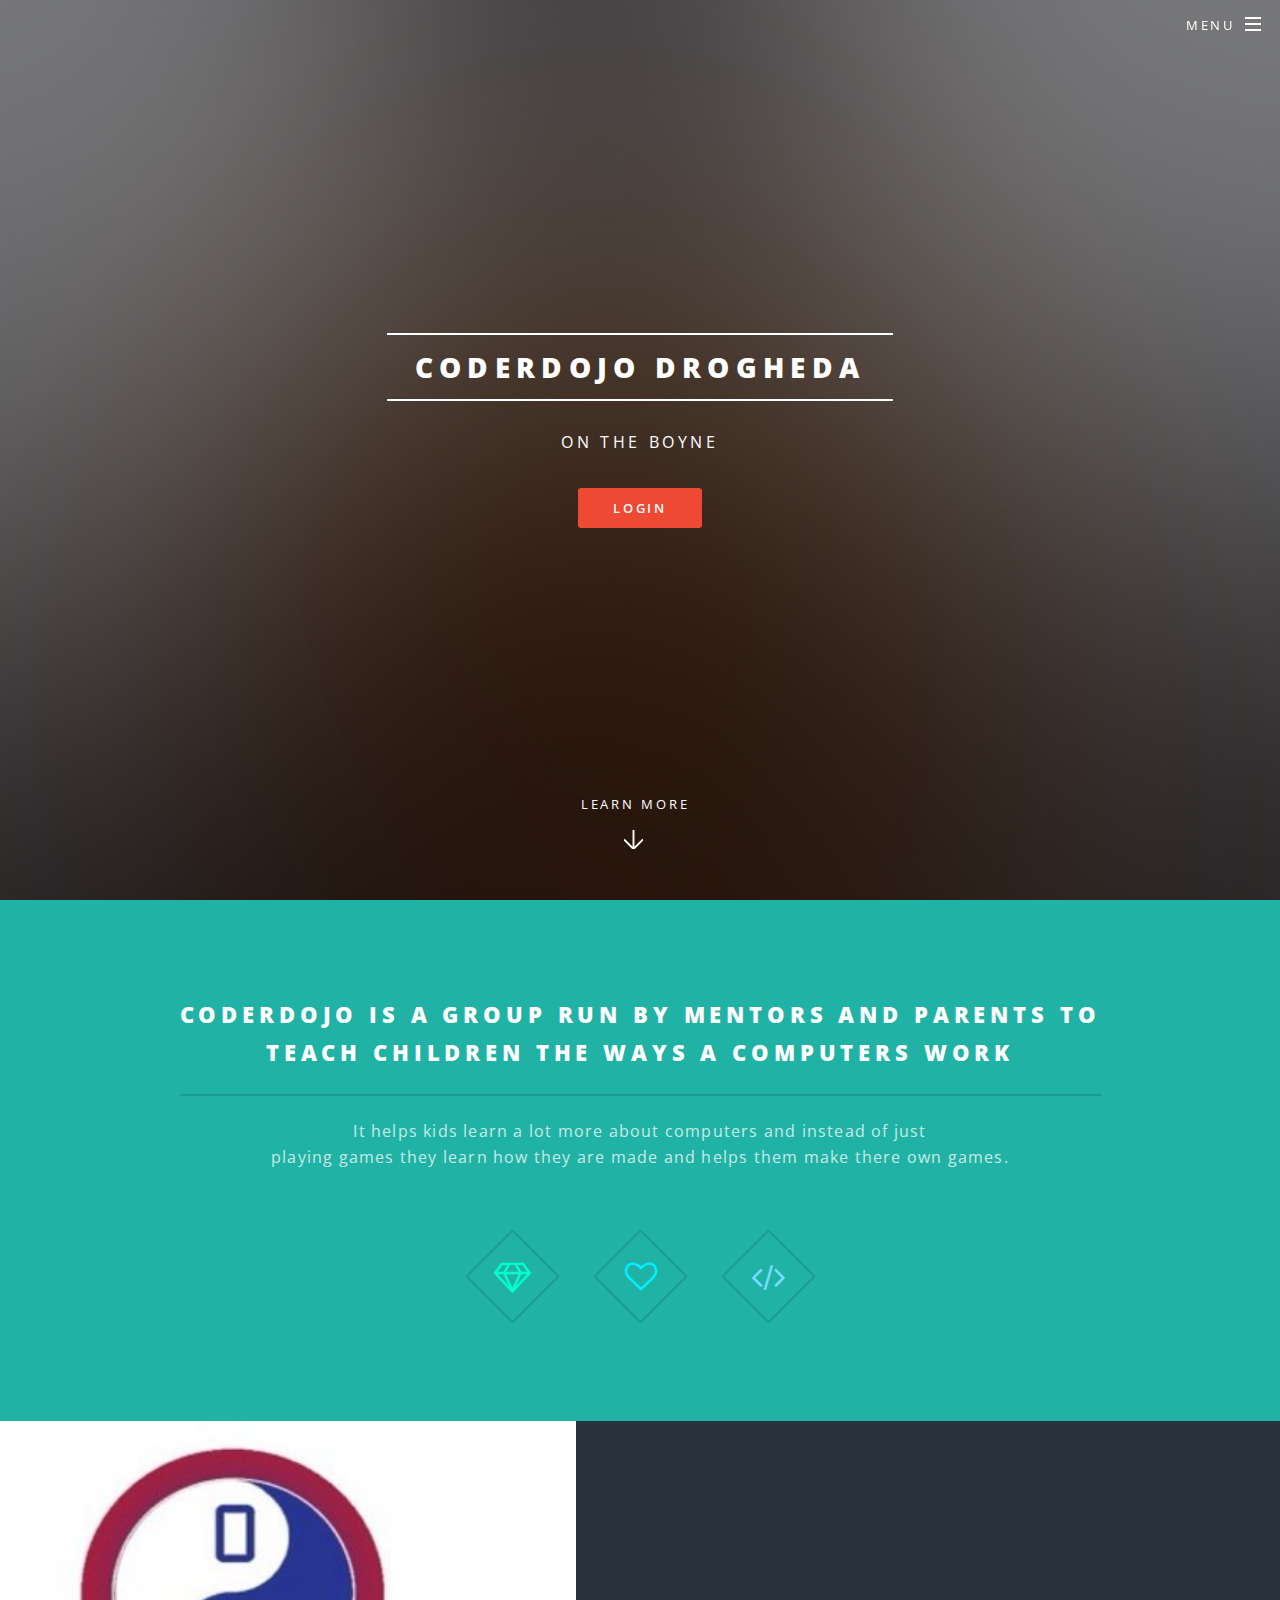
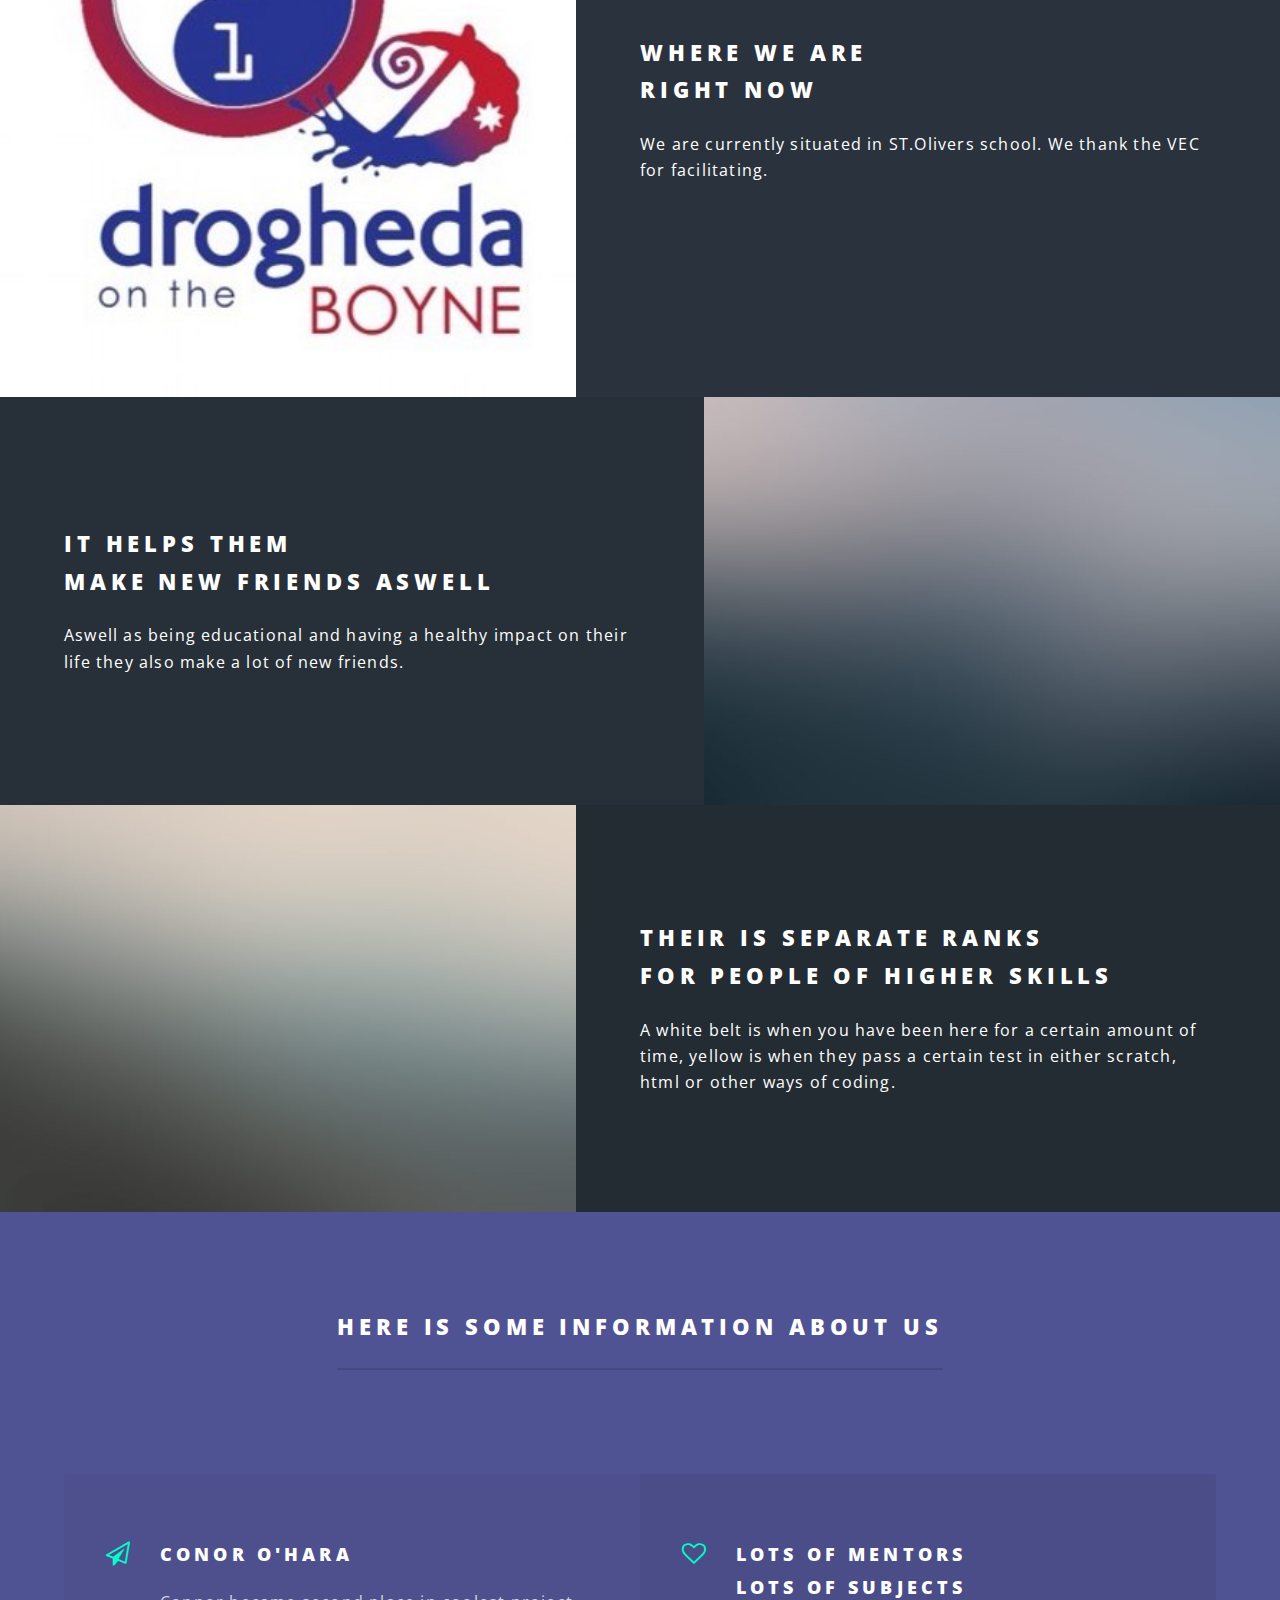
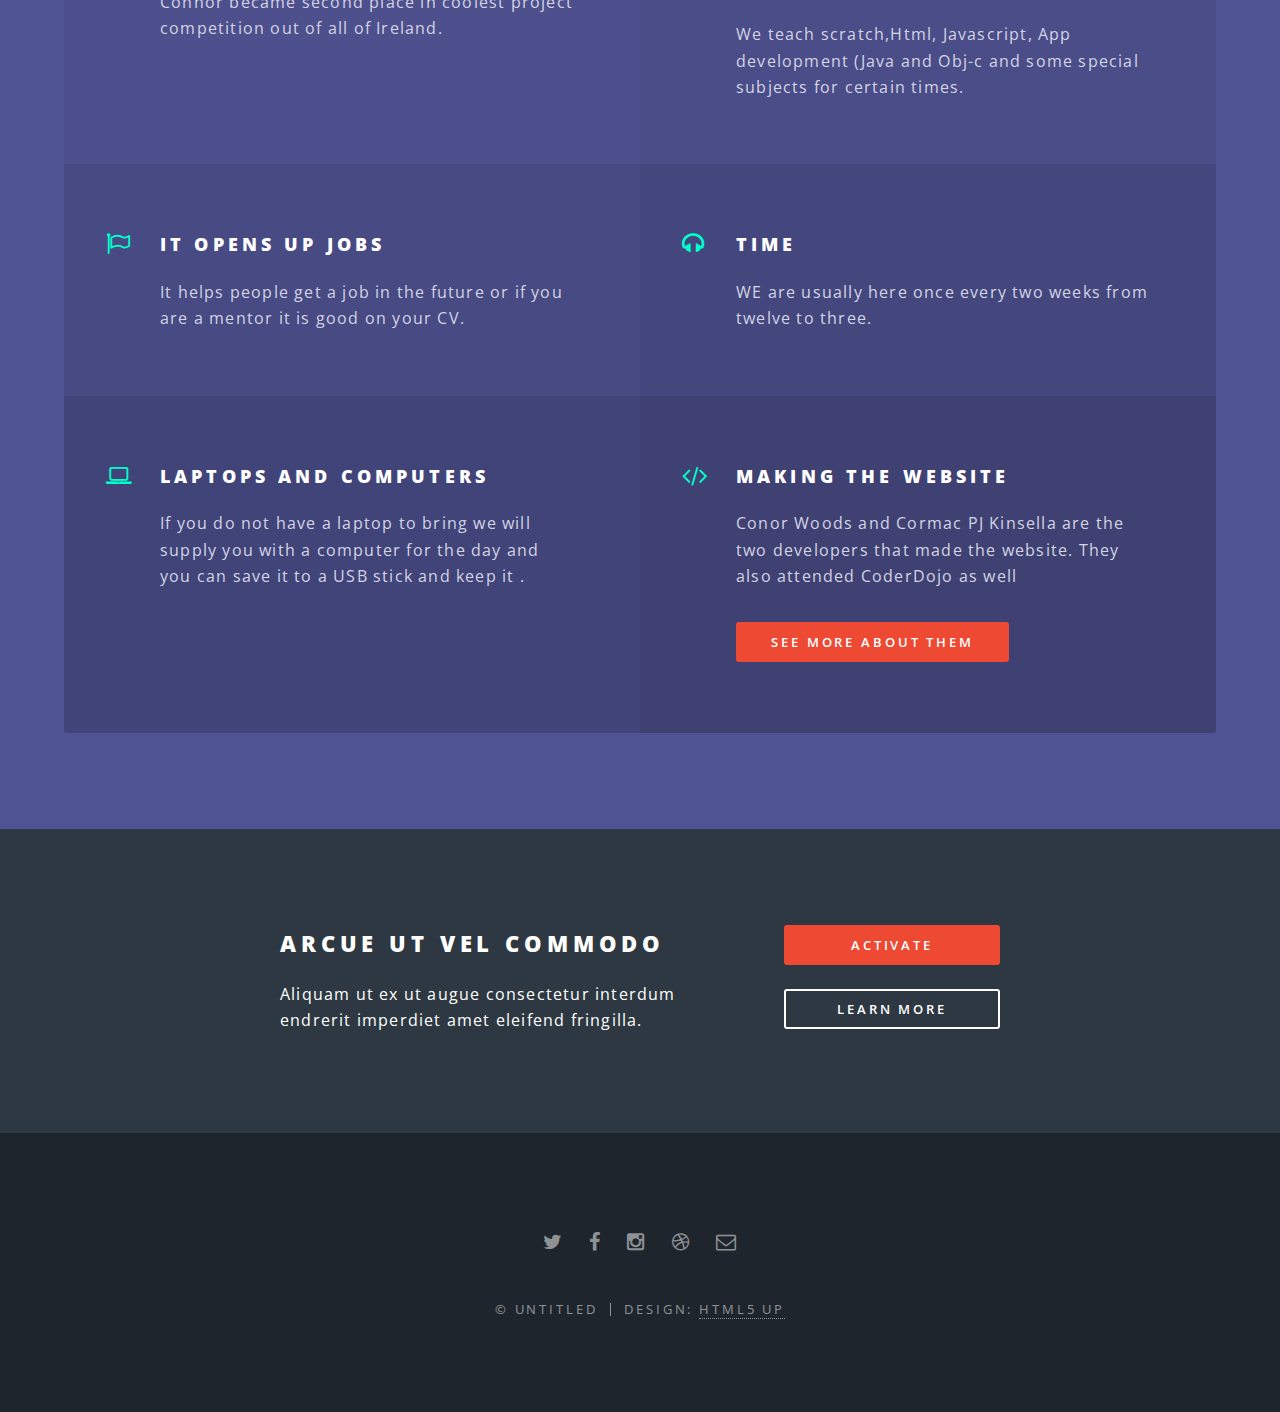
<file: index.html>
<!DOCTYPE HTML>
<!--
	Spectral by HTML5 UP
	html5up.net | @n33co
	Free for personal and commercial use under the CCA 3.0 license (html5up.net/license)
-->
<html>
	<head>
		<title>Coderdojo drogheda</title>
		<meta charset="utf-8" />
		<meta name="viewport" content="width=device-width, initial-scale=1" />
		<!--[if lte IE 8]><script src="assets/js/ie/html5shiv.js"></script><![endif]-->
		<link rel="stylesheet" href="assets/css/main.css" />
		<!--[if lte IE 8]><link rel="stylesheet" href="assets/css/ie8.css" /><![endif]-->
		<!--[if lte IE 9]><link rel="stylesheet" href="assets/css/ie9.css" /><![endif]-->
	</head>
	<body class="landing">

		<!-- Page Wrapper -->
			<div id="page-wrapper">

				<!-- Header -->
					<header id="header" class="alt">
						<h1><a href="index.html">Drogheda Coderdojo</a></h1>
						<nav id="nav">
							<ul>
								<li class="special">
									<a href="#menu" class="menuToggle"><span>Menu</span></a>
									<div id="menu">
										<ul>
											<li><a href="index.html">Home</a></li>
											<li><a href="generic.html">Generic</a></li>
											<li><a href="elements.html">Elements</a></li>
											<li><a href="register.html">Sign Up</a></li>
											<li><a href="login.html">Log In</a></li>
										</ul>
									</div>
								</li>
							</ul>
						</nav>
					</header>

				<!-- Banner -->
					<section id="banner">
						<div class="inner">
							<h2>CoderDojo Drogheda</h2>
							<p>On the boyne<br /> </p>
							<ul class="actions">
								<li><a href="login.html" class="button special">Login</a></li>
							</ul>
						</div>
						<a href="#one" class="more scrolly">Learn More</a>
					</section>

				<!-- One -->
					<section id="one" class="wrapper style1 special">
						<div class="inner">
							<header class="major">
								<h2>Coderdojo is a group run by mentors and parents to<br />
								teach children the ways a computers work</h2>
								<p>It helps kids learn a lot more about computers and instead of just<br />
								playing games they learn how they are made and helps them make there own games.</p>
							</header>
							<ul class="icons major">
								<li><span class="icon fa-diamond major style1"><span class="label">Lorem</span></span></li>
								<li><span class="icon fa-heart-o major style2"><span class="label">Ipsum</span></span></li>
								<li><span class="icon fa-code major style3"><span class="label">Dolor</span></span></li>
							</ul>
						</div>
					</section>

				<!-- Two -->
					<section id="two" class="wrapper alt style2">
						<section class="spotlight">
							<div class="image"><img src="images/pic01.jpg" alt="" /></div><div class="content">
								<h2>Where we are<br />
								right now</h2>
								<p>We are currently situated in ST.Olivers school. We thank the VEC for facilitating.</p>

							</div>
						</section>
						<section class="spotlight">
							<div class="image"><img src="images/pic02.jpg" alt="" /></div><div class="content">								
							<h2>It helps them <br />
							make new friends aswell</h2>
						<p>Aswell as being educational and having a healthy impact on their life they also make a lot of new friends.</p>
							</div>
						</section>
						<section class="spotlight">
							<div class="image"><img src="images/pic03.jpg" alt="" /></div><div class="content">
								<h2>Their is separate ranks<br />
								for people of higher skills</h2>
								<p>A white belt is when you have been here for a certain amount of time, yellow is when they pass a certain test in either scratch, html or other ways of coding.</p>
							</div>
						</section>
					</section>

				<!-- Three -->
					<section id="three" class="wrapper style3 special">
						<div class="inner">
							<header class="major">
								<h2>Here is some information about us</h2>
								<p><br />
								</p>
							</header>
							<ul class="features">
								<li class="icon fa-paper-plane-o">
									<h3>Conor O'Hara</h3>
									<p>Connor became second place in coolest project competition out of all of Ireland.</p>
								</li>
								<li class="icon fa-heart-o">
									<h3>Lots of Mentors<br />
									Lots of subjects</h3>
									<p>We teach scratch,Html, Javascript, App development (Java and Obj-c and some special subjects for certain times.</p>
								</li>
								<li class="icon fa-flag-o">
									<h3>It opens up Jobs</h3>
									<p>It helps people get a job in the future or if you are a mentor it is good on your CV.</p>
								</li>
								<li class="icon fa-headphones">
									<h3>Time</h3>
									<p>WE are usually here once every two weeks from twelve to three.</p>
								</li>
								<li class="icon fa-laptop">
									<h3>Laptops and computers
			</h3>
									<p>If you do not have a laptop to bring we will supply you with a computer for the day and you can save it to a USB stick and keep it .</p>
								</li>
								<li class="icon fa-code">
									<h3>Making the website</h3>
									<p>Conor Woods and Cormac PJ Kinsella are the two developers that made the website. They also attended CoderDojo as well <p><a href="#" class="button special">See more about them</a></p></p>
								</li>
							</ul>
						</div>
					</section>

				<!-- CTA -->
					<section id="cta" class="wrapper style4">
						<div class="inner">
							<header>
								<h2>Arcue ut vel commodo</h2>
								<p>Aliquam ut ex ut augue consectetur interdum endrerit imperdiet amet eleifend fringilla.</p>
							</header>
							<ul class="actions vertical">
								<li><a href="#" class="button fit special">Activate</a></li>
								<li><a href="#" class="button fit">Learn More</a></li>
							</ul>
						</div>
					</section>

				<!-- Footer -->
					<footer id="footer">
						<ul class="icons">
							<li><a href="#" class="icon fa-twitter"><span class="label">Twitter</span></a></li>
							<li><a href="#" class="icon fa-facebook"><span class="label">Facebook</span></a></li>
							<li><a href="#" class="icon fa-instagram"><span class="label">Instagram</span></a></li>
							<li><a href="#" class="icon fa-dribbble"><span class="label">Dribbble</span></a></li>
							<li><a href="#" class="icon fa-envelope-o"><span class="label">Email</span></a></li>
						</ul>
						<ul class="copyright">
							<li>&copy; Untitled</li><li>Design: <a href="http://html5up.net">HTML5 UP</a></li>
						</ul>
					</footer>

			</div>

		<!-- Scripts -->
			<script src="assets/js/jquery.min.js"></script>
			<script src="assets/js/jquery.scrollex.min.js"></script>
			<script src="assets/js/jquery.scrolly.min.js"></script>
			<script src="assets/js/skel.min.js"></script>
			<script src="assets/js/util.js"></script>
			<!--[if lte IE 8]><script src="assets/js/ie/respond.min.js"></script><![endif]-->
			<script src="assets/js/main.js"></script>

	</body>
</html>
</file>
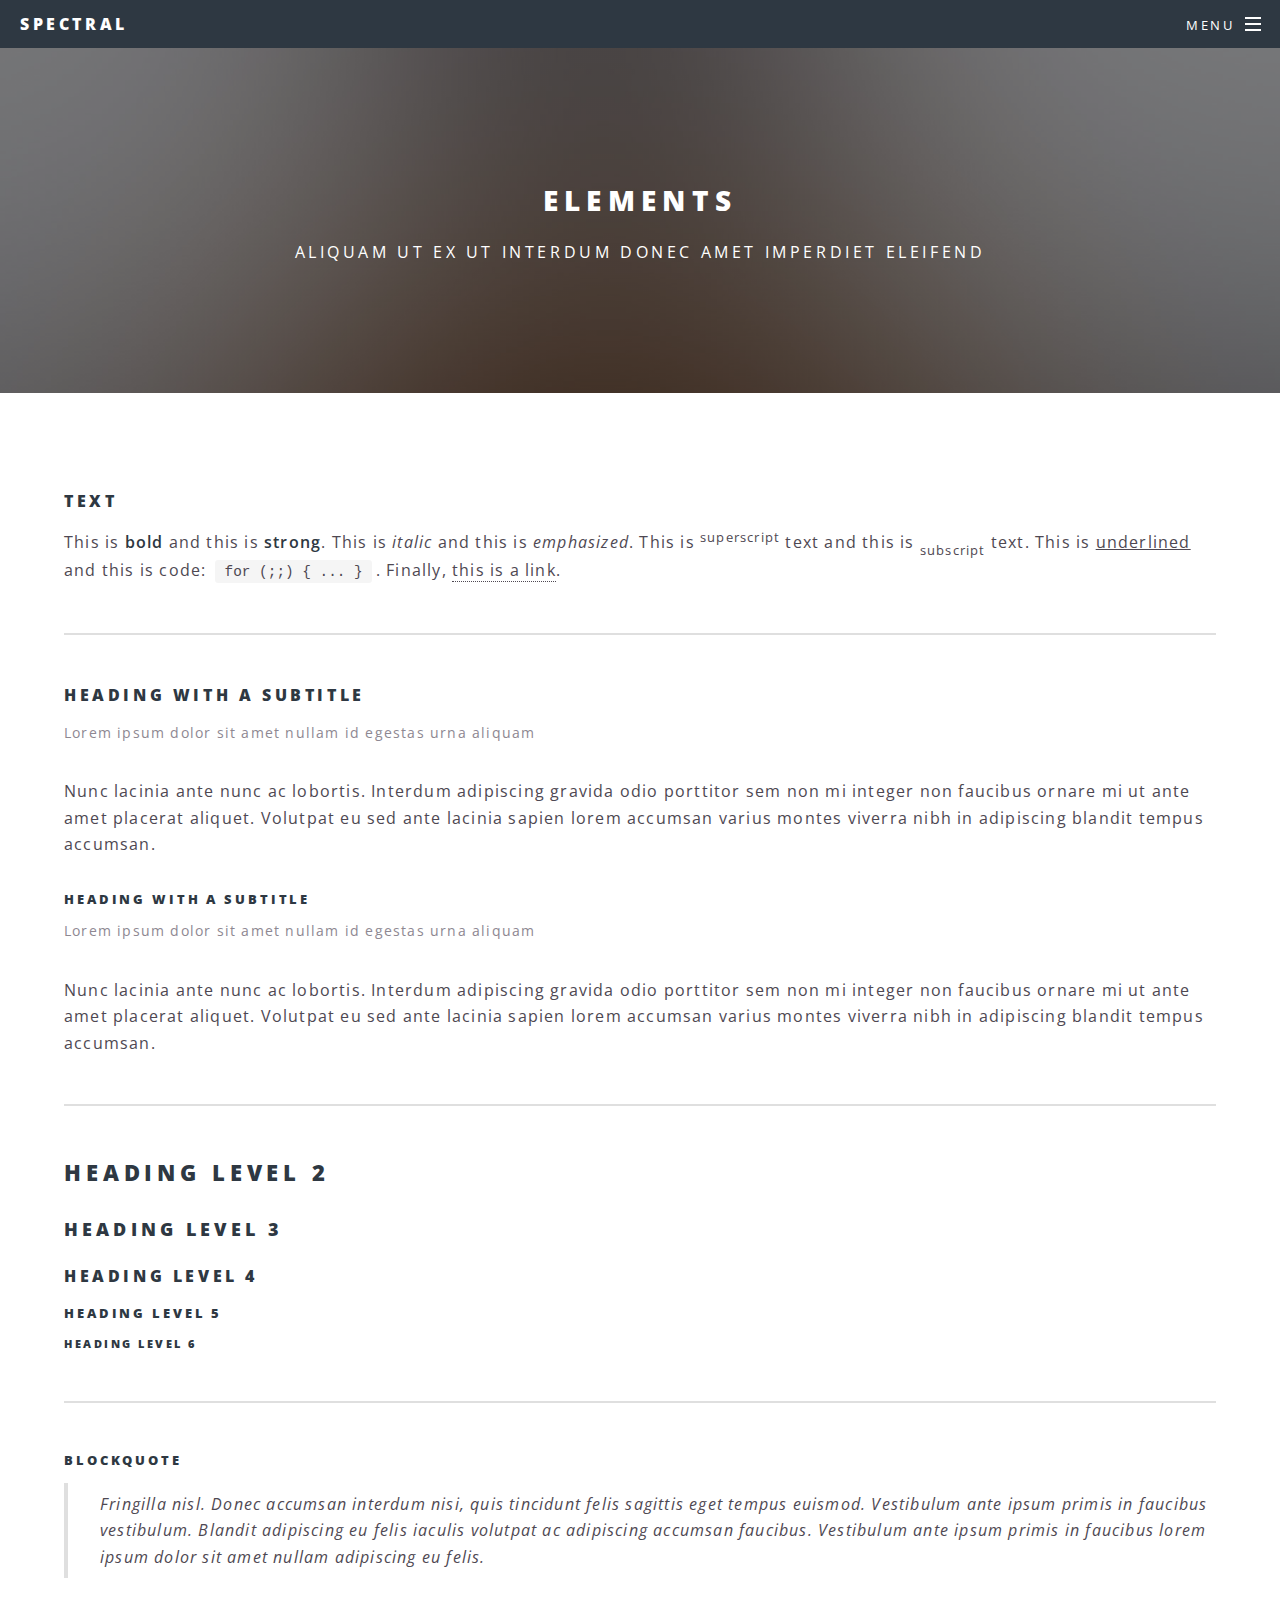
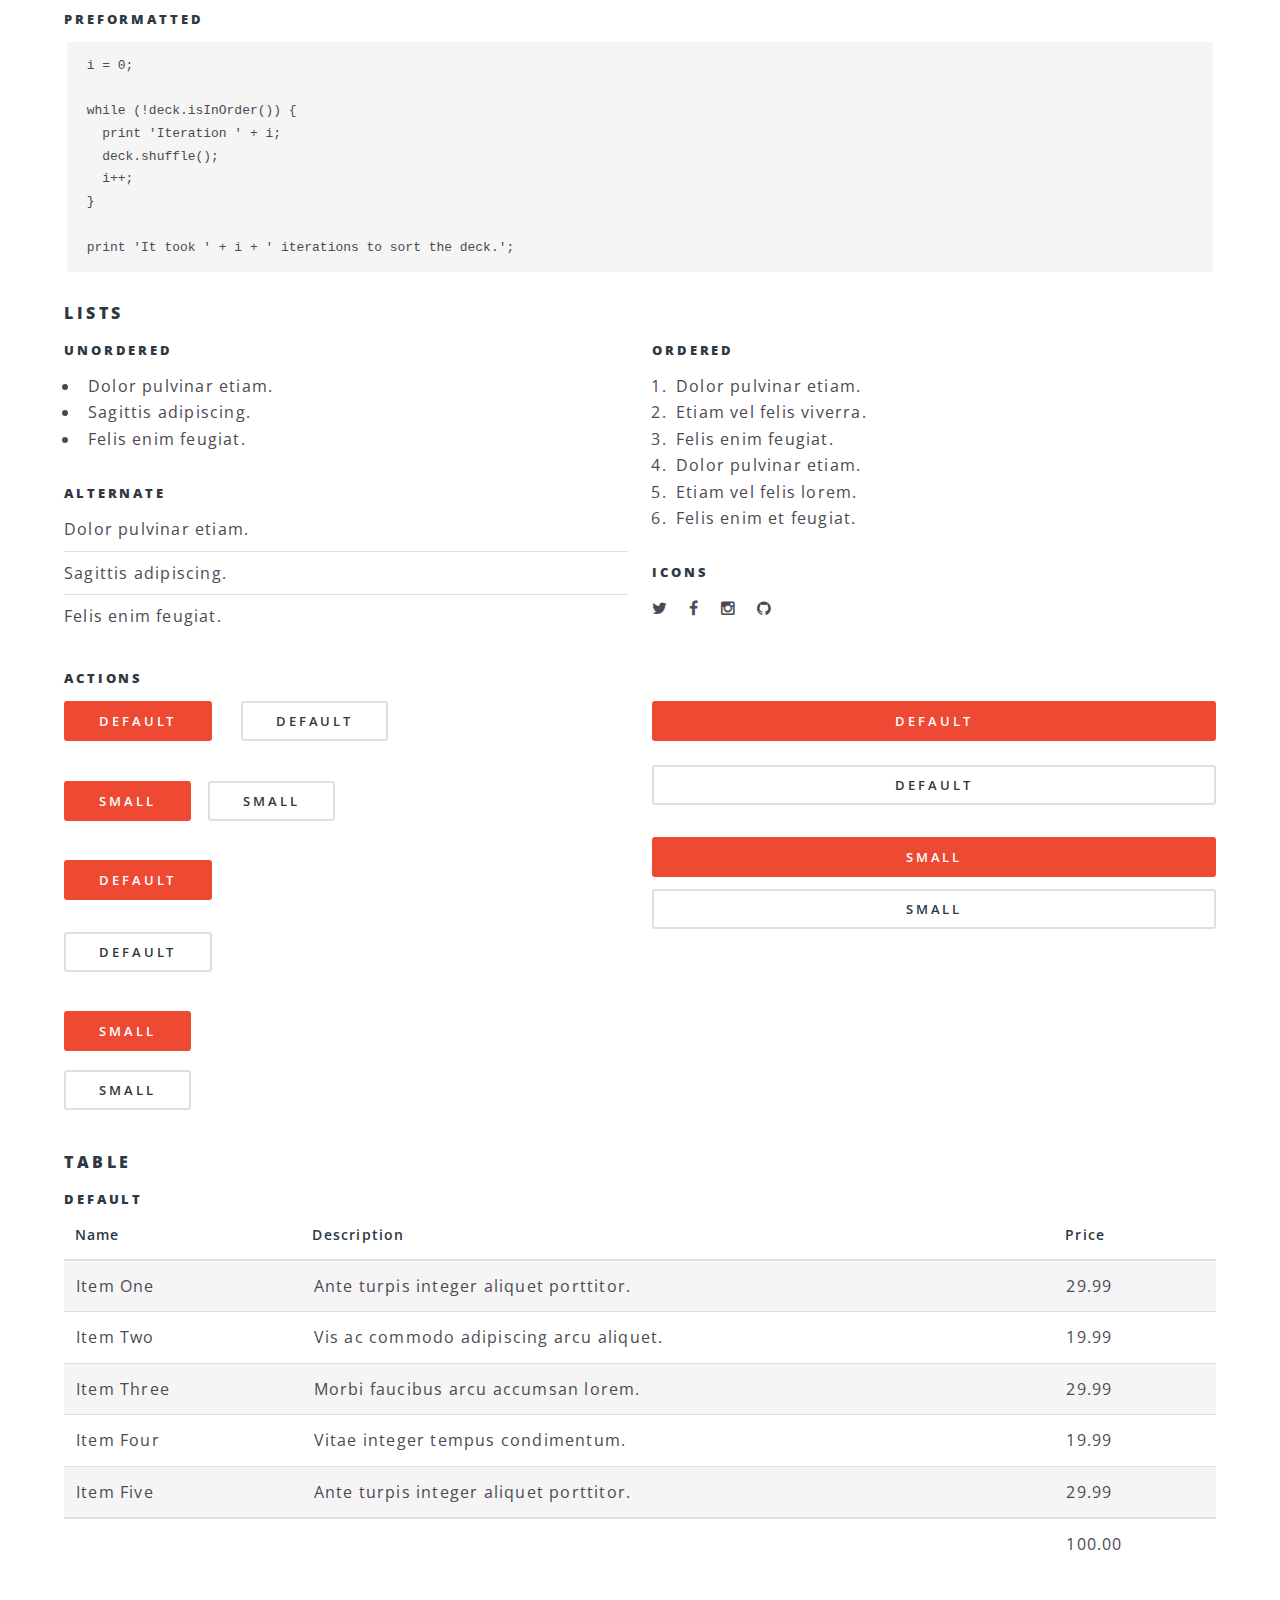
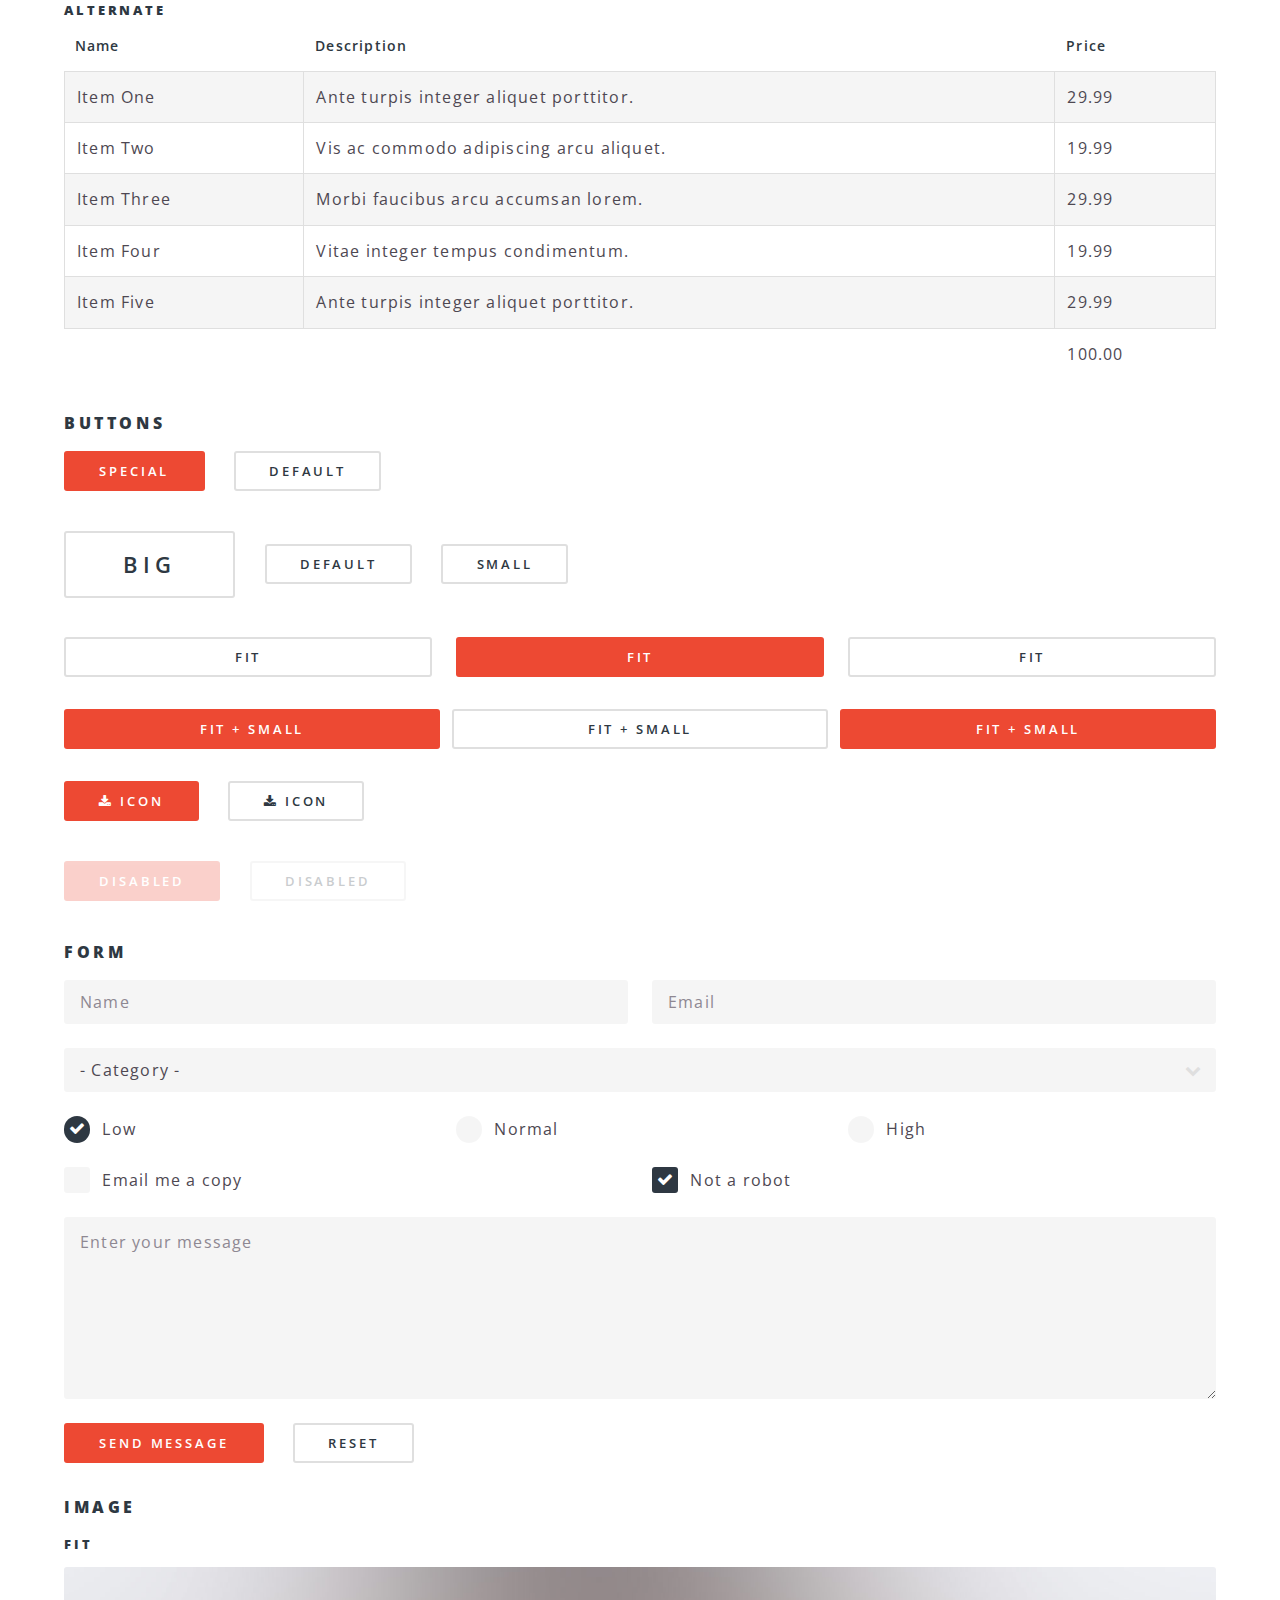
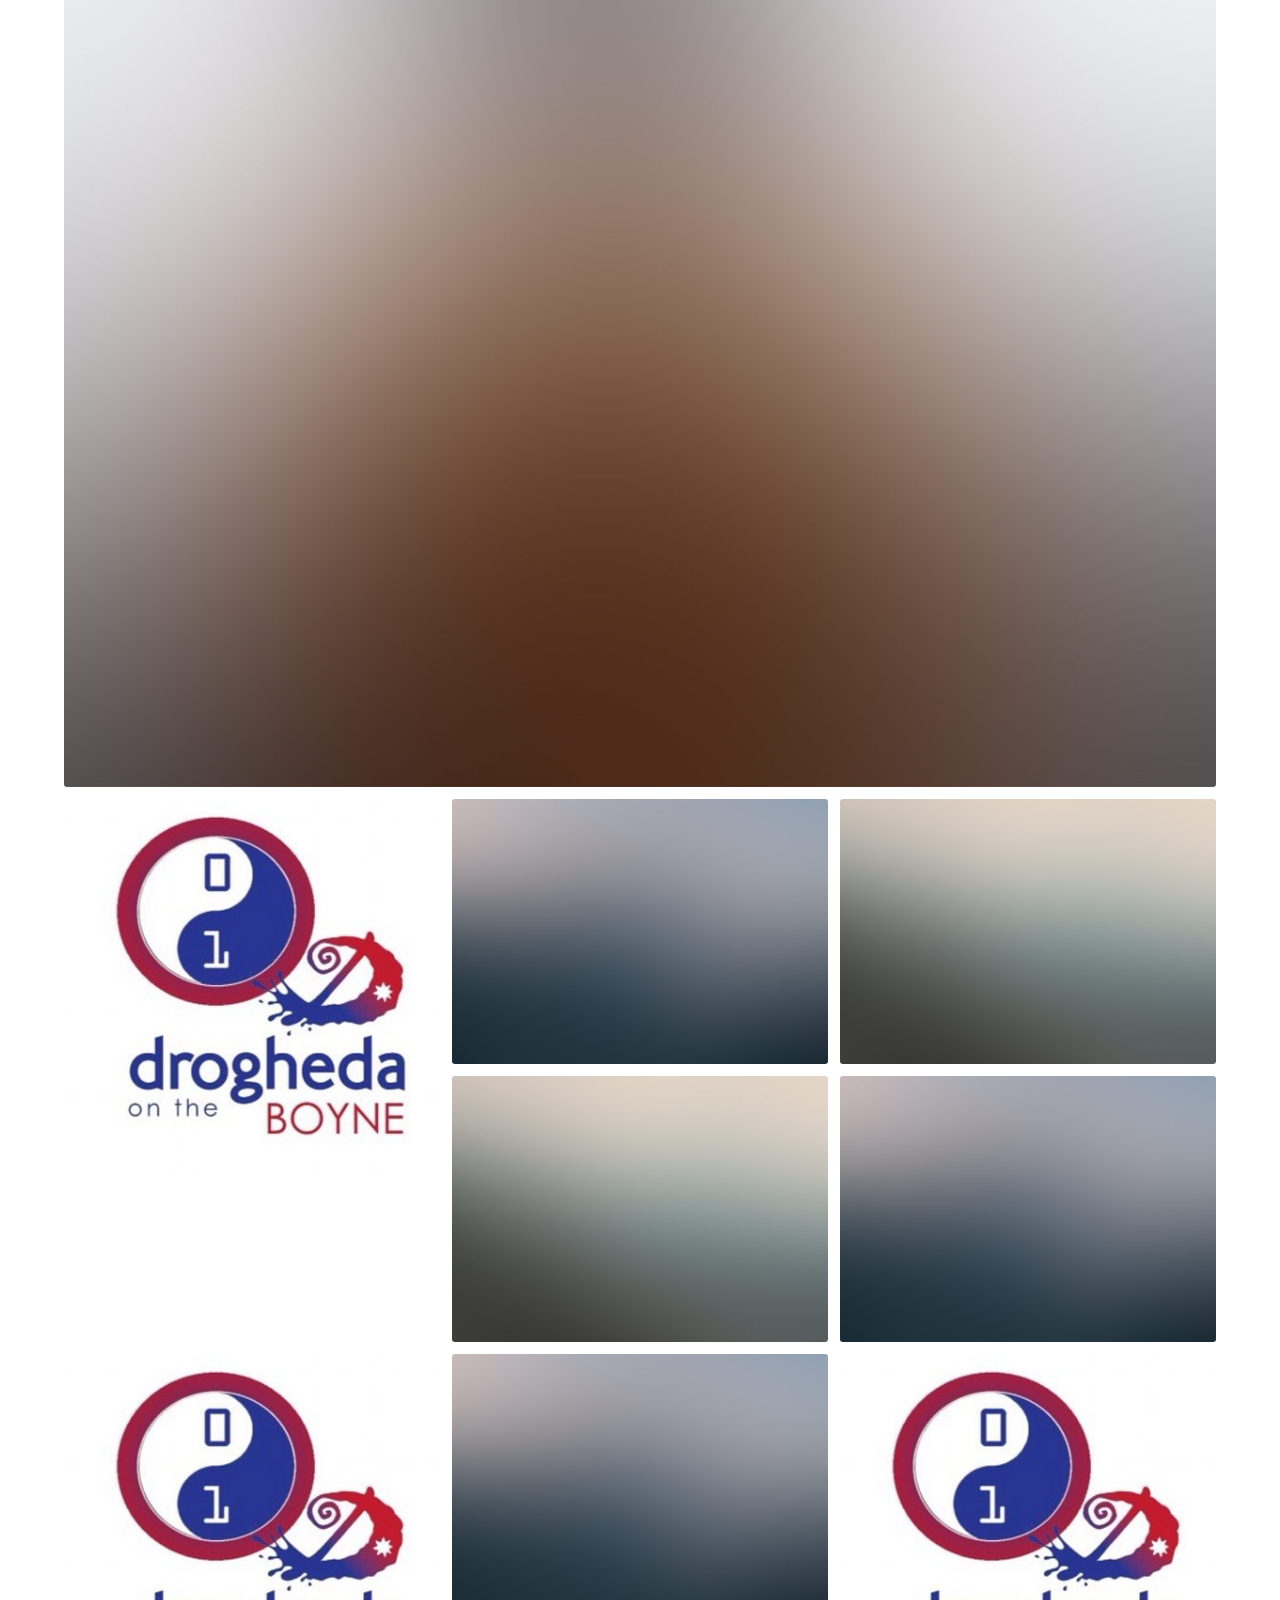
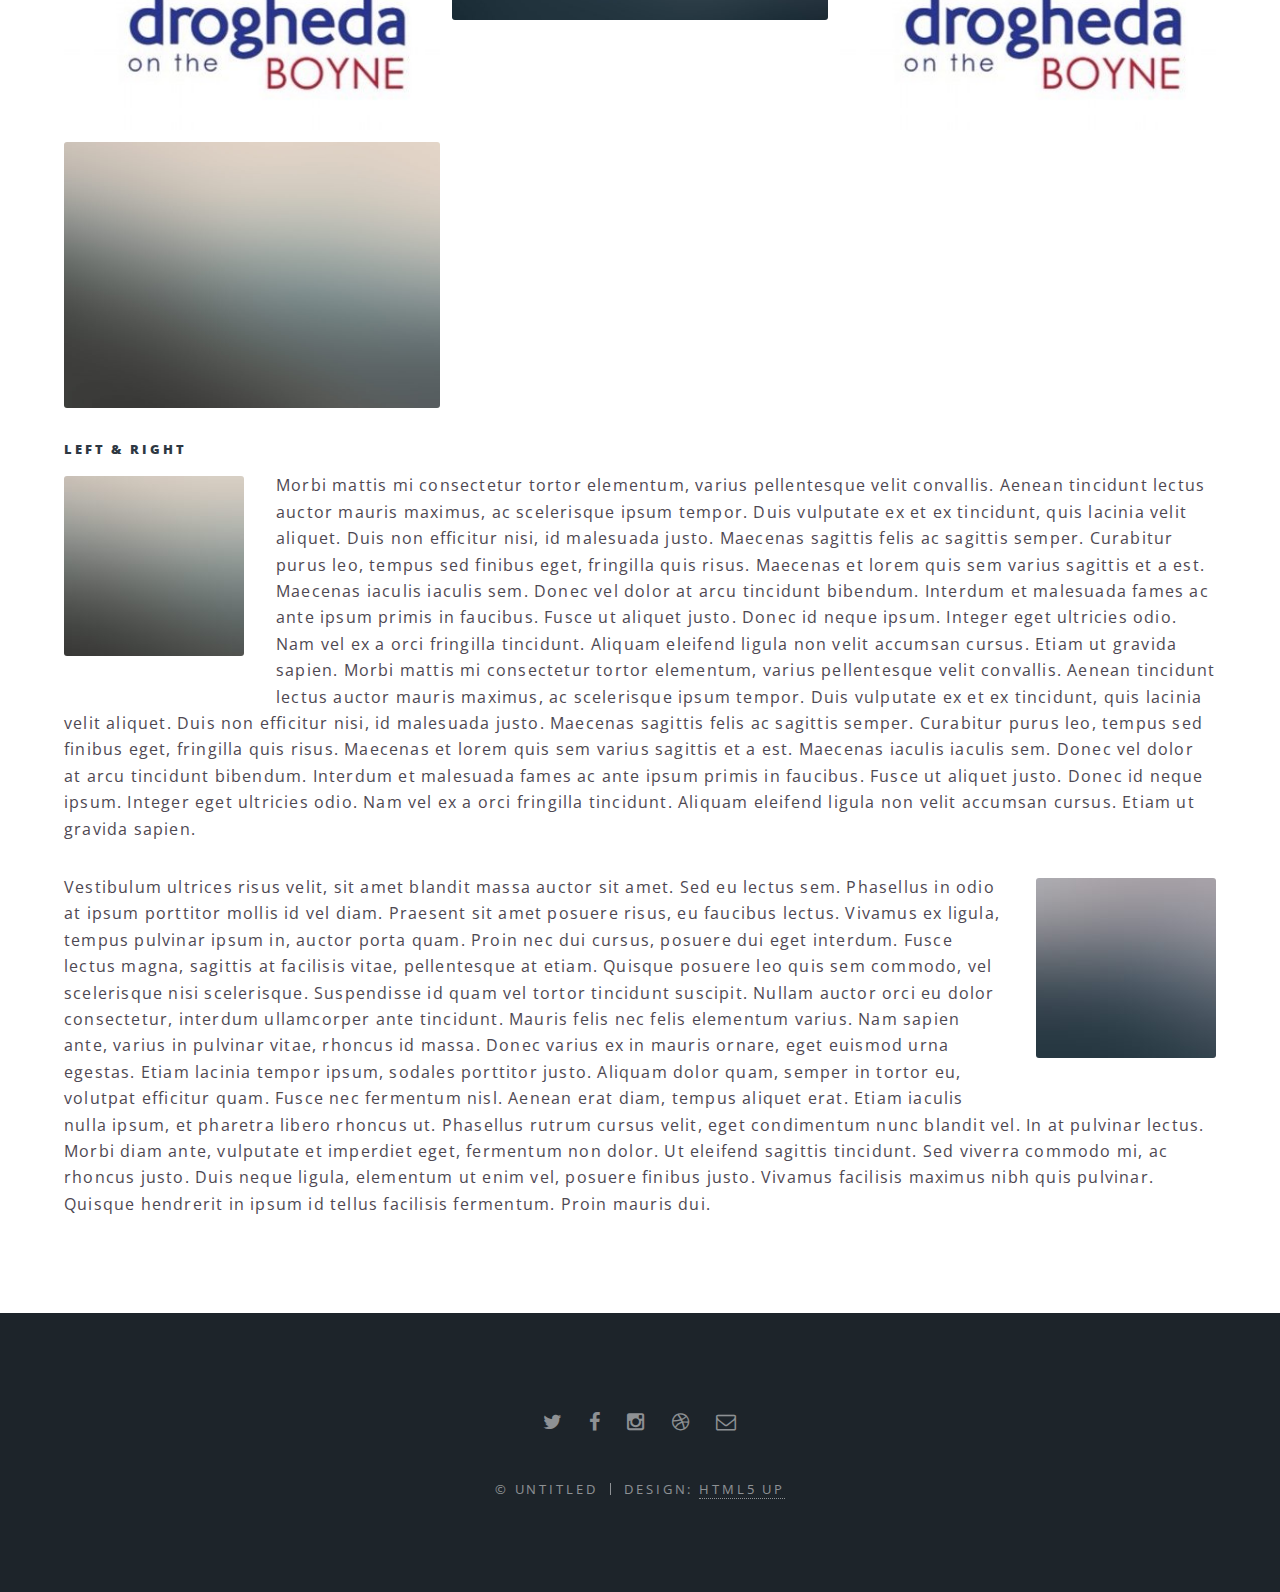
<file: elements.html>
<!DOCTYPE HTML>
<!--
	Spectral by HTML5 UP
	html5up.net | @n33co
	Free for personal and commercial use under the CCA 3.0 license (html5up.net/license)
-->
<html>
	<head>
		<title>Elements - Spectral by HTML5 UP</title>
		<meta charset="utf-8" />
		<meta name="viewport" content="width=device-width, initial-scale=1" />
		<!--[if lte IE 8]><script src="assets/js/ie/html5shiv.js"></script><![endif]-->
		<link rel="stylesheet" href="assets/css/main.css" />
		<!--[if lte IE 8]><link rel="stylesheet" href="assets/css/ie8.css" /><![endif]-->
		<!--[if lte IE 9]><link rel="stylesheet" href="assets/css/ie9.css" /><![endif]-->
	</head>
	<body>

		<!-- Page Wrapper -->
			<div id="page-wrapper">

				<!-- Header -->
					<header id="header">
						<h1><a href="index.html">Spectral</a></h1>
						<nav id="nav">
							<ul>
								<li class="special">
									<a href="#menu" class="menuToggle"><span>Menu</span></a>
									<div id="menu">
										<ul>
											<li><a href="index.html">Home</a></li>
											<li><a href="generic.html">Generic</a></li>
											<li><a href="elements.html">Elements</a></li>
											<li><a href="#">Sign Up</a></li>
											<li><a href="#">Log In</a></li>
										</ul>
									</div>
								</li>
							</ul>
						</nav>
					</header>

				<!-- Main -->
					<article id="main">
						<header>
							<h2>Elements</h2>
							<p>Aliquam ut ex ut interdum donec amet imperdiet eleifend</p>
						</header>
						<section class="wrapper style5">
							<div class="inner">

								<section>
									<h4>Text</h4>
									<p>This is <b>bold</b> and this is <strong>strong</strong>. This is <i>italic</i> and this is <em>emphasized</em>.
									This is <sup>superscript</sup> text and this is <sub>subscript</sub> text.
									This is <u>underlined</u> and this is code: <code>for (;;) { ... }</code>. Finally, <a href="#">this is a link</a>.</p>
									<hr />
									<header>
										<h4>Heading with a Subtitle</h4>
										<p>Lorem ipsum dolor sit amet nullam id egestas urna aliquam</p>
									</header>
									<p>Nunc lacinia ante nunc ac lobortis. Interdum adipiscing gravida odio porttitor sem non mi integer non faucibus ornare mi ut ante amet placerat aliquet. Volutpat eu sed ante lacinia sapien lorem accumsan varius montes viverra nibh in adipiscing blandit tempus accumsan.</p>
									<header>
										<h5>Heading with a Subtitle</h5>
										<p>Lorem ipsum dolor sit amet nullam id egestas urna aliquam</p>
									</header>
									<p>Nunc lacinia ante nunc ac lobortis. Interdum adipiscing gravida odio porttitor sem non mi integer non faucibus ornare mi ut ante amet placerat aliquet. Volutpat eu sed ante lacinia sapien lorem accumsan varius montes viverra nibh in adipiscing blandit tempus accumsan.</p>
									<hr />
									<h2>Heading Level 2</h2>
									<h3>Heading Level 3</h3>
									<h4>Heading Level 4</h4>
									<h5>Heading Level 5</h5>
									<h6>Heading Level 6</h6>
									<hr />
									<h5>Blockquote</h5>
									<blockquote>Fringilla nisl. Donec accumsan interdum nisi, quis tincidunt felis sagittis eget tempus euismod. Vestibulum ante ipsum primis in faucibus vestibulum. Blandit adipiscing eu felis iaculis volutpat ac adipiscing accumsan faucibus. Vestibulum ante ipsum primis in faucibus lorem ipsum dolor sit amet nullam adipiscing eu felis.</blockquote>
									<h5>Preformatted</h5>
									<pre><code>i = 0;

while (!deck.isInOrder()) {
  print 'Iteration ' + i;
  deck.shuffle();
  i++;
}

print 'It took ' + i + ' iterations to sort the deck.';</code></pre>
								</section>

								<section>
									<h4>Lists</h4>
									<div class="row">
										<div class="6u 12u$(medium)">
											<h5>Unordered</h5>
											<ul>
												<li>Dolor pulvinar etiam.</li>
												<li>Sagittis adipiscing.</li>
												<li>Felis enim feugiat.</li>
											</ul>
											<h5>Alternate</h5>
											<ul class="alt">
												<li>Dolor pulvinar etiam.</li>
												<li>Sagittis adipiscing.</li>
												<li>Felis enim feugiat.</li>
											</ul>
										</div>
										<div class="6u$ 12u$(medium)">
											<h5>Ordered</h5>
											<ol>
												<li>Dolor pulvinar etiam.</li>
												<li>Etiam vel felis viverra.</li>
												<li>Felis enim feugiat.</li>
												<li>Dolor pulvinar etiam.</li>
												<li>Etiam vel felis lorem.</li>
												<li>Felis enim et feugiat.</li>
											</ol>
											<h5>Icons</h5>
											<ul class="icons">
												<li><a href="#" class="icon fa-twitter"><span class="label">Twitter</span></a></li>
												<li><a href="#" class="icon fa-facebook"><span class="label">Facebook</span></a></li>
												<li><a href="#" class="icon fa-instagram"><span class="label">Instagram</span></a></li>
												<li><a href="#" class="icon fa-github"><span class="label">Github</span></a></li>
											</ul>
										</div>
									</div>
									<h5>Actions</h5>
									<div class="row">
										<div class="6u 12u$(medium)">
											<ul class="actions">
												<li><a href="#" class="button special">Default</a></li>
												<li><a href="#" class="button">Default</a></li>
											</ul>
											<ul class="actions small">
												<li><a href="#" class="button special small">Small</a></li>
												<li><a href="#" class="button small">Small</a></li>
											</ul>
											<ul class="actions vertical">
												<li><a href="#" class="button special">Default</a></li>
												<li><a href="#" class="button">Default</a></li>
											</ul>
											<ul class="actions vertical small">
												<li><a href="#" class="button special small">Small</a></li>
												<li><a href="#" class="button small">Small</a></li>
											</ul>
										</div>
										<div class="6u 12u$(medium)">
											<ul class="actions vertical">
												<li><a href="#" class="button special fit">Default</a></li>
												<li><a href="#" class="button fit">Default</a></li>
											</ul>
											<ul class="actions vertical small">
												<li><a href="#" class="button special small fit">Small</a></li>
												<li><a href="#" class="button small fit">Small</a></li>
											</ul>
										</div>
									</div>
								</section>

								<section>
									<h4>Table</h4>
									<h5>Default</h5>
									<div class="table-wrapper">
										<table>
											<thead>
												<tr>
													<th>Name</th>
													<th>Description</th>
													<th>Price</th>
												</tr>
											</thead>
											<tbody>
												<tr>
													<td>Item One</td>
													<td>Ante turpis integer aliquet porttitor.</td>
													<td>29.99</td>
												</tr>
												<tr>
													<td>Item Two</td>
													<td>Vis ac commodo adipiscing arcu aliquet.</td>
													<td>19.99</td>
												</tr>
												<tr>
													<td>Item Three</td>
													<td> Morbi faucibus arcu accumsan lorem.</td>
													<td>29.99</td>
												</tr>
												<tr>
													<td>Item Four</td>
													<td>Vitae integer tempus condimentum.</td>
													<td>19.99</td>
												</tr>
												<tr>
													<td>Item Five</td>
													<td>Ante turpis integer aliquet porttitor.</td>
													<td>29.99</td>
												</tr>
											</tbody>
											<tfoot>
												<tr>
													<td colspan="2"></td>
													<td>100.00</td>
												</tr>
											</tfoot>
										</table>
									</div>

									<h5>Alternate</h5>
									<div class="table-wrapper">
										<table class="alt">
											<thead>
												<tr>
													<th>Name</th>
													<th>Description</th>
													<th>Price</th>
												</tr>
											</thead>
											<tbody>
												<tr>
													<td>Item One</td>
													<td>Ante turpis integer aliquet porttitor.</td>
													<td>29.99</td>
												</tr>
												<tr>
													<td>Item Two</td>
													<td>Vis ac commodo adipiscing arcu aliquet.</td>
													<td>19.99</td>
												</tr>
												<tr>
													<td>Item Three</td>
													<td> Morbi faucibus arcu accumsan lorem.</td>
													<td>29.99</td>
												</tr>
												<tr>
													<td>Item Four</td>
													<td>Vitae integer tempus condimentum.</td>
													<td>19.99</td>
												</tr>
												<tr>
													<td>Item Five</td>
													<td>Ante turpis integer aliquet porttitor.</td>
													<td>29.99</td>
												</tr>
											</tbody>
											<tfoot>
												<tr>
													<td colspan="2"></td>
													<td>100.00</td>
												</tr>
											</tfoot>
										</table>
									</div>
								</section>

								<section>
									<h4>Buttons</h4>
									<ul class="actions">
										<li><a href="#" class="button special">Special</a></li>
										<li><a href="#" class="button">Default</a></li>
									</ul>
									<ul class="actions">
										<li><a href="#" class="button big">Big</a></li>
										<li><a href="#" class="button">Default</a></li>
										<li><a href="#" class="button small">Small</a></li>
									</ul>
									<ul class="actions fit">
										<li><a href="#" class="button fit">Fit</a></li>
										<li><a href="#" class="button special fit">Fit</a></li>
										<li><a href="#" class="button fit">Fit</a></li>
									</ul>
									<ul class="actions fit small">
										<li><a href="#" class="button special fit small">Fit + Small</a></li>
										<li><a href="#" class="button fit small">Fit + Small</a></li>
										<li><a href="#" class="button special fit small">Fit + Small</a></li>
									</ul>
									<ul class="actions">
										<li><a href="#" class="button special icon fa-download">Icon</a></li>
										<li><a href="#" class="button icon fa-download">Icon</a></li>
									</ul>
									<ul class="actions">
										<li><span class="button special disabled">Disabled</span></li>
										<li><span class="button disabled">Disabled</span></li>
									</ul>
								</section>

								<section>
									<h4>Form</h4>
									<form method="post" action="#">
										<div class="row uniform">
											<div class="6u 12u$(xsmall)">
												<input type="text" name="demo-name" id="demo-name" value="" placeholder="Name" />
											</div>
											<div class="6u$ 12u$(xsmall)">
												<input type="email" name="demo-email" id="demo-email" value="" placeholder="Email" />
											</div>
											<div class="12u$">
												<div class="select-wrapper">
													<select name="demo-category" id="demo-category">
														<option value="">- Category -</option>
														<option value="1">Manufacturing</option>
														<option value="1">Shipping</option>
														<option value="1">Administration</option>
														<option value="1">Human Resources</option>
													</select>
												</div>
											</div>
											<div class="4u 12u$(small)">
												<input type="radio" id="demo-priority-low" name="demo-priority" checked>
												<label for="demo-priority-low">Low</label>
											</div>
											<div class="4u 12u$(small)">
												<input type="radio" id="demo-priority-normal" name="demo-priority">
												<label for="demo-priority-normal">Normal</label>
											</div>
											<div class="4u$ 12u$(small)">
												<input type="radio" id="demo-priority-high" name="demo-priority">
												<label for="demo-priority-high">High</label>
											</div>
											<div class="6u 12u$(small)">
												<input type="checkbox" id="demo-copy" name="demo-copy">
												<label for="demo-copy">Email me a copy</label>
											</div>
											<div class="6u$ 12u$(small)">
												<input type="checkbox" id="demo-human" name="demo-human" checked>
												<label for="demo-human">Not a robot</label>
											</div>
											<div class="12u$">
												<textarea name="demo-message" id="demo-message" placeholder="Enter your message" rows="6"></textarea>
											</div>
											<div class="12u$">
												<ul class="actions">
													<li><input type="submit" value="Send Message" class="special" /></li>
													<li><input type="reset" value="Reset" /></li>
												</ul>
											</div>
										</div>
									</form>
								</section>

								<section>
									<h4>Image</h4>
									<h5>Fit</h5>
									<div class="box alt">
										<div class="row uniform 50%">
											<div class="12u"><span class="image fit"><img src="images/banner.jpg" alt="" /></span></div>
											<div class="4u"><span class="image fit"><img src="images/pic01.jpg" alt="" /></span></div>
											<div class="4u"><span class="image fit"><img src="images/pic02.jpg" alt="" /></span></div>
											<div class="4u"><span class="image fit"><img src="images/pic03.jpg" alt="" /></span></div>
											<div class="4u"><span class="image fit"><img src="images/pic03.jpg" alt="" /></span></div>
											<div class="4u"><span class="image fit"><img src="images/pic02.jpg" alt="" /></span></div>
											<div class="4u"><span class="image fit"><img src="images/pic01.jpg" alt="" /></span></div>
											<div class="4u"><span class="image fit"><img src="images/pic02.jpg" alt="" /></span></div>
											<div class="4u"><span class="image fit"><img src="images/pic01.jpg" alt="" /></span></div>
											<div class="4u"><span class="image fit"><img src="images/pic03.jpg" alt="" /></span></div>
										</div>
									</div>
									<h5>Left &amp; Right</h5>
									<p><span class="image left"><img src="images/pic04.jpg" alt="" /></span>Morbi mattis mi consectetur tortor elementum, varius pellentesque velit convallis. Aenean tincidunt lectus auctor mauris maximus, ac scelerisque ipsum tempor. Duis vulputate ex et ex tincidunt, quis lacinia velit aliquet. Duis non efficitur nisi, id malesuada justo. Maecenas sagittis felis ac sagittis semper. Curabitur purus leo, tempus sed finibus eget, fringilla quis risus. Maecenas et lorem quis sem varius sagittis et a est. Maecenas iaculis iaculis sem. Donec vel dolor at arcu tincidunt bibendum. Interdum et malesuada fames ac ante ipsum primis in faucibus. Fusce ut aliquet justo. Donec id neque ipsum. Integer eget ultricies odio. Nam vel ex a orci fringilla tincidunt. Aliquam eleifend ligula non velit accumsan cursus. Etiam ut gravida sapien. Morbi mattis mi consectetur tortor elementum, varius pellentesque velit convallis. Aenean tincidunt lectus auctor mauris maximus, ac scelerisque ipsum tempor. Duis vulputate ex et ex tincidunt, quis lacinia velit aliquet. Duis non efficitur nisi, id malesuada justo. Maecenas sagittis felis ac sagittis semper. Curabitur purus leo, tempus sed finibus eget, fringilla quis risus. Maecenas et lorem quis sem varius sagittis et a est. Maecenas iaculis iaculis sem. Donec vel dolor at arcu tincidunt bibendum. Interdum et malesuada fames ac ante ipsum primis in faucibus. Fusce ut aliquet justo. Donec id neque ipsum. Integer eget ultricies odio. Nam vel ex a orci fringilla tincidunt. Aliquam eleifend ligula non velit accumsan cursus. Etiam ut gravida sapien.</p>
									<p><span class="image right"><img src="images/pic05.jpg" alt="" /></span>Vestibulum ultrices risus velit, sit amet blandit massa auctor sit amet. Sed eu lectus sem. Phasellus in odio at ipsum porttitor mollis id vel diam. Praesent sit amet posuere risus, eu faucibus lectus. Vivamus ex ligula, tempus pulvinar ipsum in, auctor porta quam. Proin nec dui cursus, posuere dui eget interdum. Fusce lectus magna, sagittis at facilisis vitae, pellentesque at etiam. Quisque posuere leo quis sem commodo, vel scelerisque nisi scelerisque. Suspendisse id quam vel tortor tincidunt suscipit. Nullam auctor orci eu dolor consectetur, interdum ullamcorper ante tincidunt. Mauris felis nec felis elementum varius. Nam sapien ante, varius in pulvinar vitae, rhoncus id massa. Donec varius ex in mauris ornare, eget euismod urna egestas. Etiam lacinia tempor ipsum, sodales porttitor justo. Aliquam dolor quam, semper in tortor eu, volutpat efficitur quam. Fusce nec fermentum nisl. Aenean erat diam, tempus aliquet erat. Etiam iaculis nulla ipsum, et pharetra libero rhoncus ut. Phasellus rutrum cursus velit, eget condimentum nunc blandit vel. In at pulvinar lectus. Morbi diam ante, vulputate et imperdiet eget, fermentum non dolor. Ut eleifend sagittis tincidunt. Sed viverra commodo mi, ac rhoncus justo. Duis neque ligula, elementum ut enim vel, posuere finibus justo. Vivamus facilisis maximus nibh quis pulvinar. Quisque hendrerit in ipsum id tellus facilisis fermentum. Proin mauris dui.</p>
								</section>

							</div>
						</section>
					</article>

				<!-- Footer -->
					<footer id="footer">
						<ul class="icons">
							<li><a href="#" class="icon fa-twitter"><span class="label">Twitter</span></a></li>
							<li><a href="#" class="icon fa-facebook"><span class="label">Facebook</span></a></li>
							<li><a href="#" class="icon fa-instagram"><span class="label">Instagram</span></a></li>
							<li><a href="#" class="icon fa-dribbble"><span class="label">Dribbble</span></a></li>
							<li><a href="#" class="icon fa-envelope-o"><span class="label">Email</span></a></li>
						</ul>
						<ul class="copyright">
							<li>&copy; Untitled</li><li>Design: <a href="http://html5up.net">HTML5 UP</a></li>
						</ul>
					</footer>

			</div>

		<!-- Scripts -->
			<script src="assets/js/jquery.min.js"></script>
			<script src="assets/js/jquery.scrollex.min.js"></script>
			<script src="assets/js/jquery.scrolly.min.js"></script>
			<script src="assets/js/skel.min.js"></script>
			<script src="assets/js/util.js"></script>
			<!--[if lte IE 8]><script src="assets/js/ie/respond.min.js"></script><![endif]-->
			<script src="assets/js/main.js"></script>

	</body>
</html>
</file>
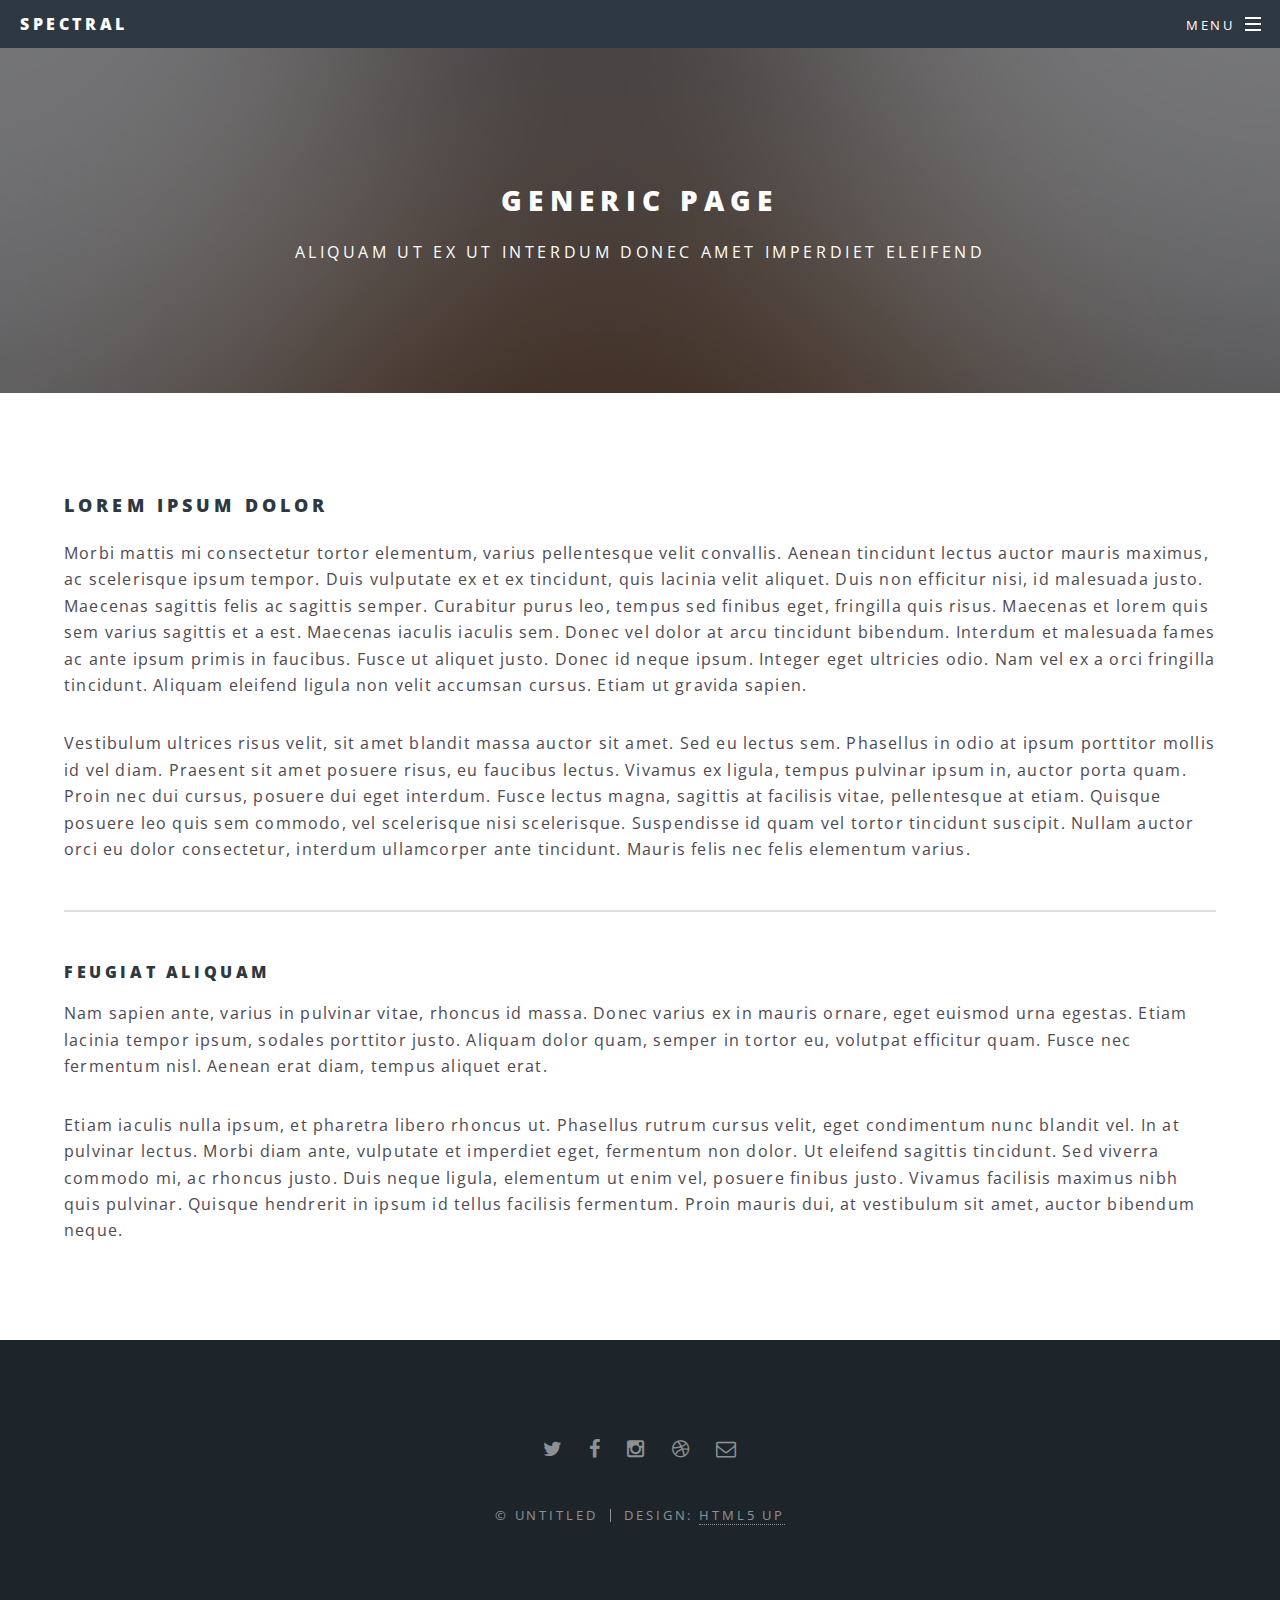
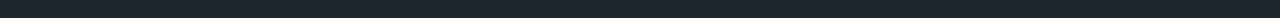
<file: generic.html>
<!DOCTYPE HTML>
<!--
	Spectral by HTML5 UP
	html5up.net | @n33co
	Free for personal and commercial use under the CCA 3.0 license (html5up.net/license)
-->
<html>
	<head>
		<title>Generic - Spectral by HTML5 UP</title>
		<meta charset="utf-8" />
		<meta name="viewport" content="width=device-width, initial-scale=1" />
		<!--[if lte IE 8]><script src="assets/js/ie/html5shiv.js"></script><![endif]-->
		<link rel="stylesheet" href="assets/css/main.css" />
		<!--[if lte IE 8]><link rel="stylesheet" href="assets/css/ie8.css" /><![endif]-->
		<!--[if lte IE 9]><link rel="stylesheet" href="assets/css/ie9.css" /><![endif]-->
	</head>
	<body>

		<!-- Page Wrapper -->
			<div id="page-wrapper">

				<!-- Header -->
					<header id="header">
						<h1><a href="index.html">Spectral</a></h1>
						<nav id="nav">
							<ul>
								<li class="special">
									<a href="#menu" class="menuToggle"><span>Menu</span></a>
									<div id="menu">
										<ul>
											<li><a href="index.html">Home</a></li>
											<li><a href="generic.html">Generic</a></li>
											<li><a href="elements.html">Elements</a></li>
											<li><a href="#">Sign Up</a></li>
											<li><a href="#">Log In</a></li>
										</ul>
									</div>
								</li>
							</ul>
						</nav>
					</header>

				<!-- Main -->
					<article id="main">
						<header>
							<h2>Generic Page</h2>
							<p>Aliquam ut ex ut interdum donec amet imperdiet eleifend</p>
						</header>
						<section class="wrapper style5">
							<div class="inner">

								<h3>Lorem ipsum dolor</h3>
								<p>Morbi mattis mi consectetur tortor elementum, varius pellentesque velit convallis. Aenean tincidunt lectus auctor mauris maximus, ac scelerisque ipsum tempor. Duis vulputate ex et ex tincidunt, quis lacinia velit aliquet. Duis non efficitur nisi, id malesuada justo. Maecenas sagittis felis ac sagittis semper. Curabitur purus leo, tempus sed finibus eget, fringilla quis risus. Maecenas et lorem quis sem varius sagittis et a est. Maecenas iaculis iaculis sem. Donec vel dolor at arcu tincidunt bibendum. Interdum et malesuada fames ac ante ipsum primis in faucibus. Fusce ut aliquet justo. Donec id neque ipsum. Integer eget ultricies odio. Nam vel ex a orci fringilla tincidunt. Aliquam eleifend ligula non velit accumsan cursus. Etiam ut gravida sapien.</p>

								<p>Vestibulum ultrices risus velit, sit amet blandit massa auctor sit amet. Sed eu lectus sem. Phasellus in odio at ipsum porttitor mollis id vel diam. Praesent sit amet posuere risus, eu faucibus lectus. Vivamus ex ligula, tempus pulvinar ipsum in, auctor porta quam. Proin nec dui cursus, posuere dui eget interdum. Fusce lectus magna, sagittis at facilisis vitae, pellentesque at etiam. Quisque posuere leo quis sem commodo, vel scelerisque nisi scelerisque. Suspendisse id quam vel tortor tincidunt suscipit. Nullam auctor orci eu dolor consectetur, interdum ullamcorper ante tincidunt. Mauris felis nec felis elementum varius.</p>

								<hr />

								<h4>Feugiat aliquam</h4>
								<p>Nam sapien ante, varius in pulvinar vitae, rhoncus id massa. Donec varius ex in mauris ornare, eget euismod urna egestas. Etiam lacinia tempor ipsum, sodales porttitor justo. Aliquam dolor quam, semper in tortor eu, volutpat efficitur quam. Fusce nec fermentum nisl. Aenean erat diam, tempus aliquet erat.</p>

								<p>Etiam iaculis nulla ipsum, et pharetra libero rhoncus ut. Phasellus rutrum cursus velit, eget condimentum nunc blandit vel. In at pulvinar lectus. Morbi diam ante, vulputate et imperdiet eget, fermentum non dolor. Ut eleifend sagittis tincidunt. Sed viverra commodo mi, ac rhoncus justo. Duis neque ligula, elementum ut enim vel, posuere finibus justo. Vivamus facilisis maximus nibh quis pulvinar. Quisque hendrerit in ipsum id tellus facilisis fermentum. Proin mauris dui, at vestibulum sit amet, auctor bibendum neque.</p>

							</div>
						</section>
					</article>

				<!-- Footer -->
					<footer id="footer">
						<ul class="icons">
							<li><a href="#" class="icon fa-twitter"><span class="label">Twitter</span></a></li>
							<li><a href="#" class="icon fa-facebook"><span class="label">Facebook</span></a></li>
							<li><a href="#" class="icon fa-instagram"><span class="label">Instagram</span></a></li>
							<li><a href="#" class="icon fa-dribbble"><span class="label">Dribbble</span></a></li>
							<li><a href="#" class="icon fa-envelope-o"><span class="label">Email</span></a></li>
						</ul>
						<ul class="copyright">
							<li>&copy; Untitled</li><li>Design: <a href="http://html5up.net">HTML5 UP</a></li>
						</ul>
					</footer>

			</div>

		<!-- Scripts -->
			<script src="assets/js/jquery.min.js"></script>
			<script src="assets/js/jquery.scrollex.min.js"></script>
			<script src="assets/js/jquery.scrolly.min.js"></script>
			<script src="assets/js/skel.min.js"></script>
			<script src="assets/js/util.js"></script>
			<!--[if lte IE 8]><script src="assets/js/ie/respond.min.js"></script><![endif]-->
			<script src="assets/js/main.js"></script>

	</body>
</html>
</file>
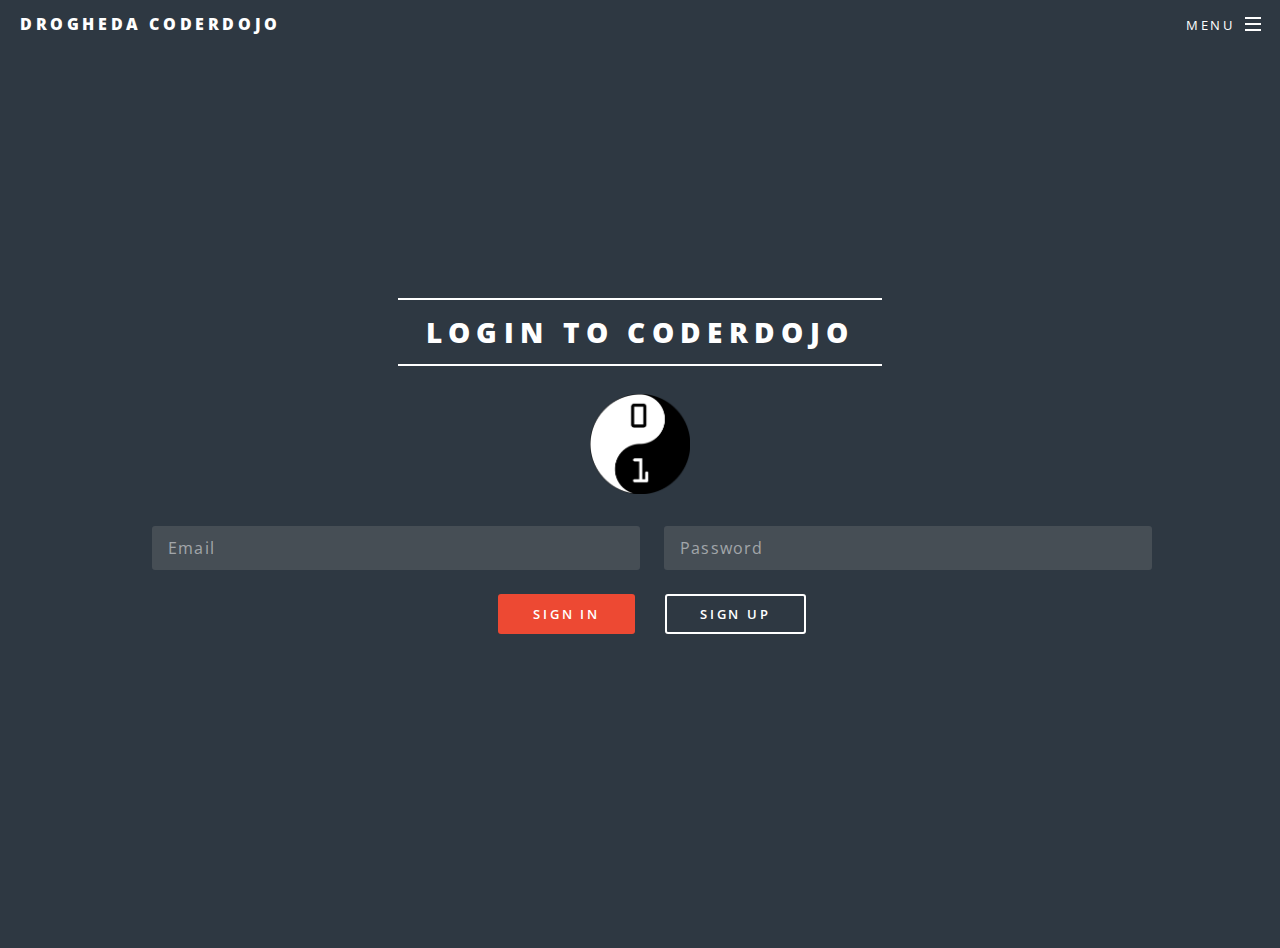
<file: login.html>
<!DOCTYPE HTML>
<!--
	Spectral by HTML5 UP
	html5up.net | @n33co
	Free for personal and commercial use under the CCA 3.0 license (html5up.net/license)
-->
<html>
	<head>
		<title>Elements - Spectral by HTML5 UP</title>
		<meta charset="utf-8" />
		<meta name="viewport" content="width=device-width, initial-scale=1" />
		<!--[if lte IE 8]><script src="assets/js/ie/html5shiv.js"></script><![endif]-->
		<link rel="stylesheet" href="assets/css/main.css" />
		<!--[if lte IE 8]><link rel="stylesheet" href="assets/css/ie8.css" /><![endif]-->
		<!--[if lte IE 9]><link rel="stylesheet" href="assets/css/ie9.css" /><![endif]-->
	</head>
	<body>

		<!-- Page Wrapper -->
			<div id="page-wrapper">

				<!-- Header -->
					<header id="header">
						<h1><a href="index.html">Drogheda CoderDojo</a></h1>
						<nav id="nav">
							<ul>
								<li class="special">
									<a href="#menu" class="menuToggle"><span>Menu</span></a>
									<div id="menu">
										<ul>
											<li><a href="index.html">Home</a></li>
											<li><a href="generic.html">Generic</a></li>
											<li><a href="elements.html">Elements</a></li>
											<li><a href="register.html">Sign Up</a></li>
											<li><a href="#">Log In</a></li>
										</ul>
									</div>
								</li>
							</ul>
						</nav>
					</header>

				<!-- Main -->

									<section id="banner">
						<header>
							<h2>Login to Coderdojo</h2>							</header>

															<img src="images/logo.png" style="height:100px; width:100px; margin-left: auto; margin-right: auto; ">
							<p>
															<form method="post" action="http:/127.0.0.1/login.php">
										<div class="row uniform" style="width:80%; margin-left: auto; margin-right: auto;">
											<div class="6u 12u$(xsmall)">
												<input type="email" name="email" id="demo-email" value="" placeholder="Email" />
											</div>
											<div class="6u$ 12u$(xsmall)">
												<input type="password" name="password" id="demo-name" value="" placeholder="Password" />
											</div>
											<div class="12u$">
												<ul class="actions">
													<li><input type="submit" value="Sign in" class="special" /></li>
													<li><input type="reset" value="Sign Up" /></li>
												</ul>
											</div>
											</div>
											</form>
							</p>						

							</section>
						

				

		<!-- Scripts -->
			<script src="assets/js/jquery.min.js"></script>
			<script src="assets/js/jquery.scrollex.min.js"></script>
			<script src="assets/js/jquery.scrolly.min.js"></script>
			<script src="assets/js/skel.min.js"></script>
			<script src="assets/js/util.js"></script>
			<!--[if lte IE 8]><script src="assets/js/ie/respond.min.js"></script><![endif]-->
			<script src="assets/js/main.js"></script>

	</body>
</html>
</file>
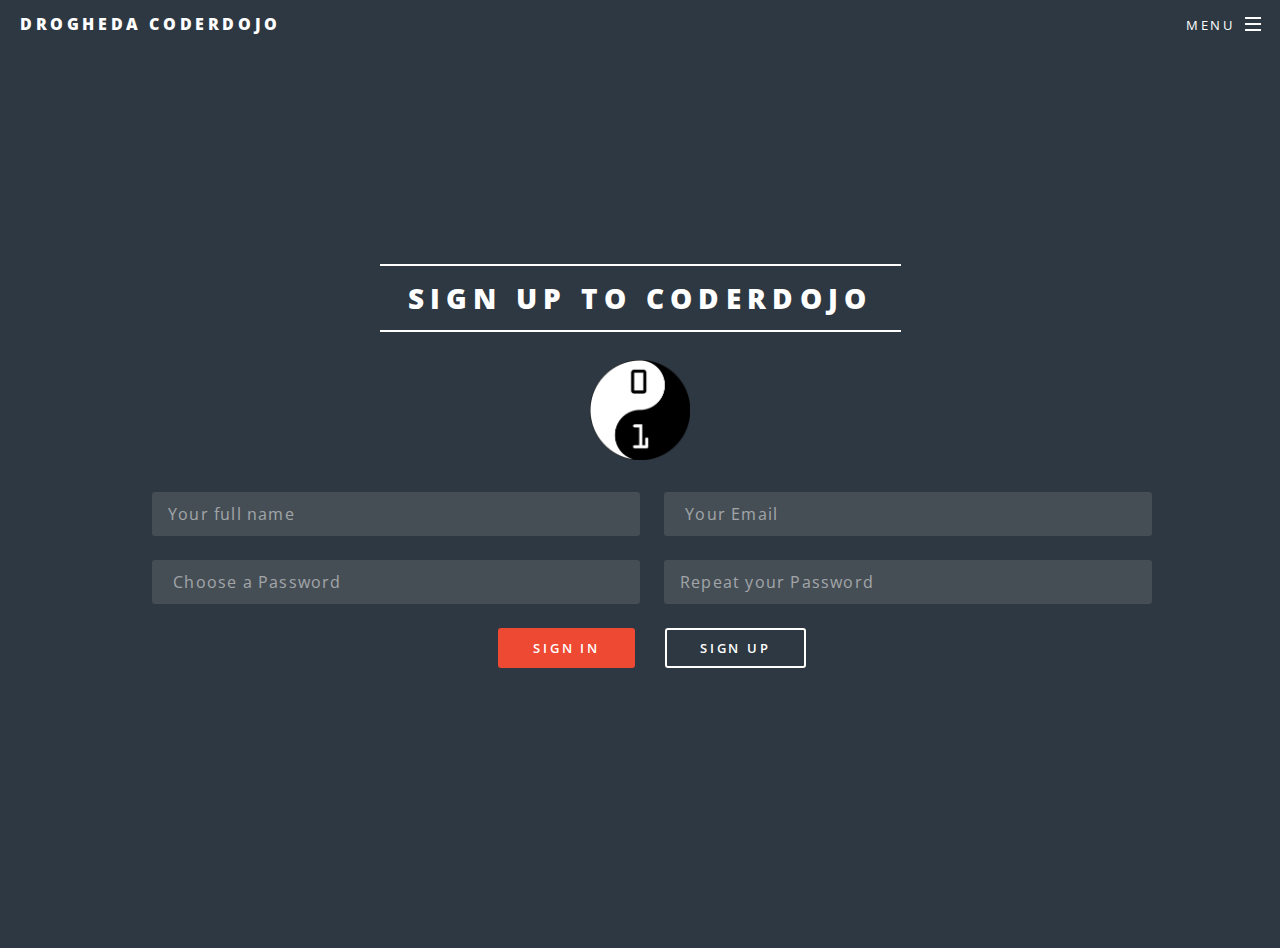
<file: register.html>
<!DOCTYPE HTML>
<!--
	Spectral by HTML5 UP
	html5up.net | @n33co
	Free for personal and commercial use under the CCA 3.0 license (html5up.net/license)
-->
<html>
	<head>
		<title>Elements - Spectral by HTML5 UP</title>
		<meta charset="utf-8" />
		<meta name="viewport" content="width=device-width, initial-scale=1" />
		<!--[if lte IE 8]><script src="assets/js/ie/html5shiv.js"></script><![endif]-->
		<link rel="stylesheet" href="assets/css/main.css" />
		<!--[if lte IE 8]><link rel="stylesheet" href="assets/css/ie8.css" /><![endif]-->
		<!--[if lte IE 9]><link rel="stylesheet" href="assets/css/ie9.css" /><![endif]-->
	</head>
	<body>

		<!-- Page Wrapper -->
			<div id="page-wrapper">

				<!-- Header -->
					<header id="header">
						<h1><a href="index.html">Drogheda CoderDojo</a></h1>
						<nav id="nav">
							<ul>
								<li class="special">
									<a href="#menu" class="menuToggle"><span>Menu</span></a>
									<div id="menu">
										<ul>
											<li><a href="index.html">Home</a></li>
											<li><a href="generic.html">Generic</a></li>
											<li><a href="elements.html">Elements</a></li>
											<li><a href="#">Sign Up</a></li>
											<li><a href="login.html">Log In</a></li>
										</ul>
									</div>
								</li>
							</ul>
						</nav>
					</header>

				<!-- Main -->

									<section id="banner">
						<header>
							<h2>Sign up to Coderdojo</h2>							</header>

															<img src="images/logo.png" style="height:100px; width:100px; margin-left: auto; margin-right: auto; ">
							<p>
															<form method="post" action="http:/127.0.0.1/register.php">
										<div class="row uniform" style="width:80%; margin-left: auto; margin-right: auto;">
											<div class="6u 12u$(small)">
												<input type="text" name="fullname" id="demo-email" value="" placeholder="Your full name" />
																								</div>
											<div class="6u 12u$(small)">
												<input type="email" name="email" id="demo-email" value="" placeholder=" Your Email" />
													</div>
											
											<div class="6u 12u$(xsmall)">
												<input type="password" name="password" id="demo-email" value="" placeholder=" Choose a Password" />
											</div>
											<div class="6u$ 12u$(xsmall)">
												<input type="password" name="password_verify" id="demo-name" value="" placeholder="Repeat your Password" />
											</div>
											<div class="12u$">
												<ul class="actions">
													<li><input type="submit" value="Sign in" class="special" /></li>
													<li><input type="reset" value="Sign Up" /></li>
												</ul>
											</div>
											</div>
											</form>
							</p>						

							</section>
						

				

		<!-- Scripts -->
			<script src="assets/js/jquery.min.js"></script>
			<script src="assets/js/jquery.scrollex.min.js"></script>
			<script src="assets/js/jquery.scrolly.min.js"></script>
			<script src="assets/js/skel.min.js"></script>
			<script src="assets/js/util.js"></script>
			<!--[if lte IE 8]><script src="assets/js/ie/respond.min.js"></script><![endif]-->
			<script src="assets/js/main.js"></script>

	</body>
</html>
</file>
<file: assets/css/ie8.css>
/*
	Spectral by HTML5 UP
	html5up.net | @n33co
	Free for personal and commercial use under the CCA 3.0 license (html5up.net/license)
*/

/* Icon */

	.icon.major {
		border: none;
	}

		.icon.major:before {
			font-size: 3em;
		}

/* Form */

	label {
		color: #2E3842;
	}

	input[type="text"],
	input[type="password"],
	input[type="email"],
	select,
	textarea {
		border: solid 1px #dfdfdf;
	}

/* Button */

	input[type="submit"],
	input[type="reset"],
	input[type="button"],
	button,
	.button {
		border: solid 2px #dfdfdf;
	}

		input[type="submit"].special,
		input[type="reset"].special,
		input[type="button"].special,
		button.special,
		.button.special {
			border: 0 !important;
		}

/* Page Wrapper + Menu */

	#menu {
		display: none;
	}

	body.is-menu-visible #menu {
		display: block;
	}

/* Header */

	#header nav > ul > li > a.menuToggle:after {
		display: none;
	}

/* Banner + Wrapper (style4) */

	#banner,
	.wrapper.style4 {
		-ms-behavior: url("assets/js/ie/backgroundsize.min.htc");
	}

		#banner:before,
		.wrapper.style4:before {
			display: none;
		}

/* Banner */

	#banner .more {
		height: 4em;
	}

		#banner .more:after {
			display: none;
		}

/* Main */

	#main > header {
		-ms-behavior: url("assets/js/ie/backgroundsize.min.htc");
	}

		#main > header:before {
			display: none;
		}
</file>
<file: assets/css/ie9.css>
/*
	Spectral by HTML5 UP
	html5up.net | @n33co
	Free for personal and commercial use under the CCA 3.0 license (html5up.net/license)
*/

/* Spotlight */

	.spotlight {
		display: block;
	}

		.spotlight .image {
			display: inline-block;
			vertical-align: top;
		}

		.spotlight .content {
			padding: 4em 4em 2em 4em ;
			display: inline-block;
		}

		.spotlight:after {
			clear: both;
			content: '';
			display: block;
		}

/* Features */

	.features {
		display: block;
	}

		.features li {
			float: left;
		}

		.features:after {
			content: '';
			display: block;
			clear: both;
		}

/* Banner + Wrapper (style4) */

	#banner,
	.wrapper.style4 {
		background-image: url("../../images/banner.jpg");
		background-position: center center;
		background-repeat: no-repeat;
		background-size: cover;
		position: relative;
	}

		#banner:before,
		.wrapper.style4:before {
			background: #000000;
			content: '';
			height: 100%;
			left: 0;
			opacity: 0.5;
			position: absolute;
			top: 0;
			width: 100%;
		}

		#banner .inner,
		.wrapper.style4 .inner {
			position: relative;
			z-index: 1;
		}

/* Banner */

	#banner {
		padding: 14em 0 12em 0 ;
		height: auto;
	}

		#banner:after {
			display: none;
		}

/* CTA */

	#cta .inner header {
		float: left;
	}

	#cta .inner .actions {
		float: left;
	}

	#cta .inner:after {
		clear: both;
		content: '';
		display: block;
	}

/* Main */

	#main > header {
		background-image: url("../../images/banner.jpg");
		background-position: center center;
		background-repeat: no-repeat;
		background-size: cover;
		position: relative;
	}

		#main > header:before {
			background: #000000;
			content: '';
			height: 100%;
			left: 0;
			opacity: 0.5;
			position: absolute;
			top: 0;
			width: 100%;
		}

		#main > header > * {
			position: relative;
			z-index: 1;
		}
</file>
<file: assets/css/main.css>
@import url(font-awesome.min.css);
@import url("http://fonts.googleapis.com/css?family=Open+Sans:400,400italic,600,600italic,800,800italic");

/*
	Spectral by HTML5 UP
	html5up.net | @n33co
	Free for personal and commercial use under the CCA 3.0 license (html5up.net/license)
*/

/* Reset */

	html, body, div, span, applet, object, iframe, h1, h2, h3, h4, h5, h6, p, blockquote, pre, a, abbr, acronym, address, big, cite, code, del, dfn, em, img, ins, kbd, q, s, samp, small, strike, strong, sub, sup, tt, var, b, u, i, center, dl, dt, dd, ol, ul, li, fieldset, form, label, legend, table, caption, tbody, tfoot, thead, tr, th, td, article, aside, canvas, details, embed, figure, figcaption, footer, header, hgroup, menu, nav, output, ruby, section, summary, time, mark, audio, video {
		margin: 0;
		padding: 0;
		border: 0;
		font-size: 100%;
		font: inherit;
		vertical-align: baseline;
	}

	article, aside, details, figcaption, figure, footer, header, hgroup, menu, nav, section {
		display: block;
	}

	body {
		line-height: 1;
	}

	ol, ul {
		list-style: none;
	}

	blockquote, q {
		quotes: none;
	}

	blockquote:before, blockquote:after, q:before, q:after {
		content: '';
		content: none;
	}

	table {
		border-collapse: collapse;
		border-spacing: 0;
	}

	body {
		-webkit-text-size-adjust: none;
	}

/* Box Model */

	*, *:before, *:after {
		-moz-box-sizing: border-box;
		-webkit-box-sizing: border-box;
		box-sizing: border-box;
	}

/* Grid */

	.row {
		border-bottom: solid 1px transparent;
		-moz-box-sizing: border-box;
		-webkit-box-sizing: border-box;
		box-sizing: border-box;
	}

	.row > * {
		float: left;
		-moz-box-sizing: border-box;
		-webkit-box-sizing: border-box;
		box-sizing: border-box;
	}

	.row:after, .row:before {
		content: '';
		display: block;
		clear: both;
		height: 0;
	}

	.row.uniform > * > :first-child {
		margin-top: 0;
	}

	.row.uniform > * > :last-child {
		margin-bottom: 0;
	}

	.row.\30 \25 > * {
		padding: 0 0 0 0em;
	}

	.row.\30 \25 {
		margin: 0 0 -1px 0em;
	}

	.row.uniform.\30 \25 > * {
		padding: 0em 0 0 0em;
	}

	.row.uniform.\30 \25 {
		margin: 0em 0 -1px 0em;
	}

	.row > * {
		padding: 0 0 0 1.5em;
	}

	.row {
		margin: 0 0 -1px -1.5em;
	}

	.row.uniform > * {
		padding: 1.5em 0 0 1.5em;
	}

	.row.uniform {
		margin: -1.5em 0 -1px -1.5em;
	}

	.row.\32 00\25 > * {
		padding: 0 0 0 3em;
	}

	.row.\32 00\25 {
		margin: 0 0 -1px -3em;
	}

	.row.uniform.\32 00\25 > * {
		padding: 3em 0 0 3em;
	}

	.row.uniform.\32 00\25 {
		margin: -3em 0 -1px -3em;
	}

	.row.\31 50\25 > * {
		padding: 0 0 0 2.25em;
	}

	.row.\31 50\25 {
		margin: 0 0 -1px -2.25em;
	}

	.row.uniform.\31 50\25 > * {
		padding: 2.25em 0 0 2.25em;
	}

	.row.uniform.\31 50\25 {
		margin: -2.25em 0 -1px -2.25em;
	}

	.row.\35 0\25 > * {
		padding: 0 0 0 0.75em;
	}

	.row.\35 0\25 {
		margin: 0 0 -1px -0.75em;
	}

	.row.uniform.\35 0\25 > * {
		padding: 0.75em 0 0 0.75em;
	}

	.row.uniform.\35 0\25 {
		margin: -0.75em 0 -1px -0.75em;
	}

	.row.\32 5\25 > * {
		padding: 0 0 0 0.375em;
	}

	.row.\32 5\25 {
		margin: 0 0 -1px -0.375em;
	}

	.row.uniform.\32 5\25 > * {
		padding: 0.375em 0 0 0.375em;
	}

	.row.uniform.\32 5\25 {
		margin: -0.375em 0 -1px -0.375em;
	}

	.\31 2u, .\31 2u\24 {
		width: 100%;
		clear: none;
		margin-left: 0;
	}

	.\31 1u, .\31 1u\24 {
		width: 91.6666666667%;
		clear: none;
		margin-left: 0;
	}

	.\31 0u, .\31 0u\24 {
		width: 83.3333333333%;
		clear: none;
		margin-left: 0;
	}

	.\39 u, .\39 u\24 {
		width: 75%;
		clear: none;
		margin-left: 0;
	}

	.\38 u, .\38 u\24 {
		width: 66.6666666667%;
		clear: none;
		margin-left: 0;
	}

	.\37 u, .\37 u\24 {
		width: 58.3333333333%;
		clear: none;
		margin-left: 0;
	}

	.\36 u, .\36 u\24 {
		width: 50%;
		clear: none;
		margin-left: 0;
	}

	.\35 u, .\35 u\24 {
		width: 41.6666666667%;
		clear: none;
		margin-left: 0;
	}

	.\34 u, .\34 u\24 {
		width: 33.3333333333%;
		clear: none;
		margin-left: 0;
	}

	.\33 u, .\33 u\24 {
		width: 25%;
		clear: none;
		margin-left: 0;
	}

	.\32 u, .\32 u\24 {
		width: 16.6666666667%;
		clear: none;
		margin-left: 0;
	}

	.\31 u, .\31 u\24 {
		width: 8.3333333333%;
		clear: none;
		margin-left: 0;
	}

	.\31 2u\24 + *,
	.\31 1u\24 + *,
	.\31 0u\24 + *,
	.\39 u\24 + *,
	.\38 u\24 + *,
	.\37 u\24 + *,
	.\36 u\24 + *,
	.\35 u\24 + *,
	.\34 u\24 + *,
	.\33 u\24 + *,
	.\32 u\24 + *,
	.\31 u\24 + * {
		clear: left;
	}

	.\-11u {
		margin-left: 91.66667%;
	}

	.\-10u {
		margin-left: 83.33333%;
	}

	.\-9u {
		margin-left: 75%;
	}

	.\-8u {
		margin-left: 66.66667%;
	}

	.\-7u {
		margin-left: 58.33333%;
	}

	.\-6u {
		margin-left: 50%;
	}

	.\-5u {
		margin-left: 41.66667%;
	}

	.\-4u {
		margin-left: 33.33333%;
	}

	.\-3u {
		margin-left: 25%;
	}

	.\-2u {
		margin-left: 16.66667%;
	}

	.\-1u {
		margin-left: 8.33333%;
	}

	@media screen and (max-width: 1680px) {

		.row > * {
			padding: 0 0 0 1.5em;
		}

		.row {
			margin: 0 0 -1px -1.5em;
		}

		.row.uniform > * {
			padding: 1.5em 0 0 1.5em;
		}

		.row.uniform {
			margin: -1.5em 0 -1px -1.5em;
		}

		.row.\32 00\25 > * {
			padding: 0 0 0 3em;
		}

		.row.\32 00\25 {
			margin: 0 0 -1px -3em;
		}

		.row.uniform.\32 00\25 > * {
			padding: 3em 0 0 3em;
		}

		.row.uniform.\32 00\25 {
			margin: -3em 0 -1px -3em;
		}

		.row.\31 50\25 > * {
			padding: 0 0 0 2.25em;
		}

		.row.\31 50\25 {
			margin: 0 0 -1px -2.25em;
		}

		.row.uniform.\31 50\25 > * {
			padding: 2.25em 0 0 2.25em;
		}

		.row.uniform.\31 50\25 {
			margin: -2.25em 0 -1px -2.25em;
		}

		.row.\35 0\25 > * {
			padding: 0 0 0 0.75em;
		}

		.row.\35 0\25 {
			margin: 0 0 -1px -0.75em;
		}

		.row.uniform.\35 0\25 > * {
			padding: 0.75em 0 0 0.75em;
		}

		.row.uniform.\35 0\25 {
			margin: -0.75em 0 -1px -0.75em;
		}

		.row.\32 5\25 > * {
			padding: 0 0 0 0.375em;
		}

		.row.\32 5\25 {
			margin: 0 0 -1px -0.375em;
		}

		.row.uniform.\32 5\25 > * {
			padding: 0.375em 0 0 0.375em;
		}

		.row.uniform.\32 5\25 {
			margin: -0.375em 0 -1px -0.375em;
		}

		.\31 2u\28xlarge\29, .\31 2u\24\28xlarge\29 {
			width: 100%;
			clear: none;
			margin-left: 0;
		}

		.\31 1u\28xlarge\29, .\31 1u\24\28xlarge\29 {
			width: 91.6666666667%;
			clear: none;
			margin-left: 0;
		}

		.\31 0u\28xlarge\29, .\31 0u\24\28xlarge\29 {
			width: 83.3333333333%;
			clear: none;
			margin-left: 0;
		}

		.\39 u\28xlarge\29, .\39 u\24\28xlarge\29 {
			width: 75%;
			clear: none;
			margin-left: 0;
		}

		.\38 u\28xlarge\29, .\38 u\24\28xlarge\29 {
			width: 66.6666666667%;
			clear: none;
			margin-left: 0;
		}

		.\37 u\28xlarge\29, .\37 u\24\28xlarge\29 {
			width: 58.3333333333%;
			clear: none;
			margin-left: 0;
		}

		.\36 u\28xlarge\29, .\36 u\24\28xlarge\29 {
			width: 50%;
			clear: none;
			margin-left: 0;
		}

		.\35 u\28xlarge\29, .\35 u\24\28xlarge\29 {
			width: 41.6666666667%;
			clear: none;
			margin-left: 0;
		}

		.\34 u\28xlarge\29, .\34 u\24\28xlarge\29 {
			width: 33.3333333333%;
			clear: none;
			margin-left: 0;
		}

		.\33 u\28xlarge\29, .\33 u\24\28xlarge\29 {
			width: 25%;
			clear: none;
			margin-left: 0;
		}

		.\32 u\28xlarge\29, .\32 u\24\28xlarge\29 {
			width: 16.6666666667%;
			clear: none;
			margin-left: 0;
		}

		.\31 u\28xlarge\29, .\31 u\24\28xlarge\29 {
			width: 8.3333333333%;
			clear: none;
			margin-left: 0;
		}

		.\31 2u\24\28xlarge\29 + *,
		.\31 1u\24\28xlarge\29 + *,
		.\31 0u\24\28xlarge\29 + *,
		.\39 u\24\28xlarge\29 + *,
		.\38 u\24\28xlarge\29 + *,
		.\37 u\24\28xlarge\29 + *,
		.\36 u\24\28xlarge\29 + *,
		.\35 u\24\28xlarge\29 + *,
		.\34 u\24\28xlarge\29 + *,
		.\33 u\24\28xlarge\29 + *,
		.\32 u\24\28xlarge\29 + *,
		.\31 u\24\28xlarge\29 + * {
			clear: left;
		}

		.\-11u\28xlarge\29 {
			margin-left: 91.66667%;
		}

		.\-10u\28xlarge\29 {
			margin-left: 83.33333%;
		}

		.\-9u\28xlarge\29 {
			margin-left: 75%;
		}

		.\-8u\28xlarge\29 {
			margin-left: 66.66667%;
		}

		.\-7u\28xlarge\29 {
			margin-left: 58.33333%;
		}

		.\-6u\28xlarge\29 {
			margin-left: 50%;
		}

		.\-5u\28xlarge\29 {
			margin-left: 41.66667%;
		}

		.\-4u\28xlarge\29 {
			margin-left: 33.33333%;
		}

		.\-3u\28xlarge\29 {
			margin-left: 25%;
		}

		.\-2u\28xlarge\29 {
			margin-left: 16.66667%;
		}

		.\-1u\28xlarge\29 {
			margin-left: 8.33333%;
		}

	}

	@media screen and (max-width: 1280px) {

		.row > * {
			padding: 0 0 0 1.5em;
		}

		.row {
			margin: 0 0 -1px -1.5em;
		}

		.row.uniform > * {
			padding: 1.5em 0 0 1.5em;
		}

		.row.uniform {
			margin: -1.5em 0 -1px -1.5em;
		}

		.row.\32 00\25 > * {
			padding: 0 0 0 3em;
		}

		.row.\32 00\25 {
			margin: 0 0 -1px -3em;
		}

		.row.uniform.\32 00\25 > * {
			padding: 3em 0 0 3em;
		}

		.row.uniform.\32 00\25 {
			margin: -3em 0 -1px -3em;
		}

		.row.\31 50\25 > * {
			padding: 0 0 0 2.25em;
		}

		.row.\31 50\25 {
			margin: 0 0 -1px -2.25em;
		}

		.row.uniform.\31 50\25 > * {
			padding: 2.25em 0 0 2.25em;
		}

		.row.uniform.\31 50\25 {
			margin: -2.25em 0 -1px -2.25em;
		}

		.row.\35 0\25 > * {
			padding: 0 0 0 0.75em;
		}

		.row.\35 0\25 {
			margin: 0 0 -1px -0.75em;
		}

		.row.uniform.\35 0\25 > * {
			padding: 0.75em 0 0 0.75em;
		}

		.row.uniform.\35 0\25 {
			margin: -0.75em 0 -1px -0.75em;
		}

		.row.\32 5\25 > * {
			padding: 0 0 0 0.375em;
		}

		.row.\32 5\25 {
			margin: 0 0 -1px -0.375em;
		}

		.row.uniform.\32 5\25 > * {
			padding: 0.375em 0 0 0.375em;
		}

		.row.uniform.\32 5\25 {
			margin: -0.375em 0 -1px -0.375em;
		}

		.\31 2u\28large\29, .\31 2u\24\28large\29 {
			width: 100%;
			clear: none;
			margin-left: 0;
		}

		.\31 1u\28large\29, .\31 1u\24\28large\29 {
			width: 91.6666666667%;
			clear: none;
			margin-left: 0;
		}

		.\31 0u\28large\29, .\31 0u\24\28large\29 {
			width: 83.3333333333%;
			clear: none;
			margin-left: 0;
		}

		.\39 u\28large\29, .\39 u\24\28large\29 {
			width: 75%;
			clear: none;
			margin-left: 0;
		}

		.\38 u\28large\29, .\38 u\24\28large\29 {
			width: 66.6666666667%;
			clear: none;
			margin-left: 0;
		}

		.\37 u\28large\29, .\37 u\24\28large\29 {
			width: 58.3333333333%;
			clear: none;
			margin-left: 0;
		}

		.\36 u\28large\29, .\36 u\24\28large\29 {
			width: 50%;
			clear: none;
			margin-left: 0;
		}

		.\35 u\28large\29, .\35 u\24\28large\29 {
			width: 41.6666666667%;
			clear: none;
			margin-left: 0;
		}

		.\34 u\28large\29, .\34 u\24\28large\29 {
			width: 33.3333333333%;
			clear: none;
			margin-left: 0;
		}

		.\33 u\28large\29, .\33 u\24\28large\29 {
			width: 25%;
			clear: none;
			margin-left: 0;
		}

		.\32 u\28large\29, .\32 u\24\28large\29 {
			width: 16.6666666667%;
			clear: none;
			margin-left: 0;
		}

		.\31 u\28large\29, .\31 u\24\28large\29 {
			width: 8.3333333333%;
			clear: none;
			margin-left: 0;
		}

		.\31 2u\24\28large\29 + *,
		.\31 1u\24\28large\29 + *,
		.\31 0u\24\28large\29 + *,
		.\39 u\24\28large\29 + *,
		.\38 u\24\28large\29 + *,
		.\37 u\24\28large\29 + *,
		.\36 u\24\28large\29 + *,
		.\35 u\24\28large\29 + *,
		.\34 u\24\28large\29 + *,
		.\33 u\24\28large\29 + *,
		.\32 u\24\28large\29 + *,
		.\31 u\24\28large\29 + * {
			clear: left;
		}

		.\-11u\28large\29 {
			margin-left: 91.66667%;
		}

		.\-10u\28large\29 {
			margin-left: 83.33333%;
		}

		.\-9u\28large\29 {
			margin-left: 75%;
		}

		.\-8u\28large\29 {
			margin-left: 66.66667%;
		}

		.\-7u\28large\29 {
			margin-left: 58.33333%;
		}

		.\-6u\28large\29 {
			margin-left: 50%;
		}

		.\-5u\28large\29 {
			margin-left: 41.66667%;
		}

		.\-4u\28large\29 {
			margin-left: 33.33333%;
		}

		.\-3u\28large\29 {
			margin-left: 25%;
		}

		.\-2u\28large\29 {
			margin-left: 16.66667%;
		}

		.\-1u\28large\29 {
			margin-left: 8.33333%;
		}

	}

	@media screen and (max-width: 980px) {

		.row > * {
			padding: 0 0 0 1.5em;
		}

		.row {
			margin: 0 0 -1px -1.5em;
		}

		.row.uniform > * {
			padding: 1.5em 0 0 1.5em;
		}

		.row.uniform {
			margin: -1.5em 0 -1px -1.5em;
		}

		.row.\32 00\25 > * {
			padding: 0 0 0 3em;
		}

		.row.\32 00\25 {
			margin: 0 0 -1px -3em;
		}

		.row.uniform.\32 00\25 > * {
			padding: 3em 0 0 3em;
		}

		.row.uniform.\32 00\25 {
			margin: -3em 0 -1px -3em;
		}

		.row.\31 50\25 > * {
			padding: 0 0 0 2.25em;
		}

		.row.\31 50\25 {
			margin: 0 0 -1px -2.25em;
		}

		.row.uniform.\31 50\25 > * {
			padding: 2.25em 0 0 2.25em;
		}

		.row.uniform.\31 50\25 {
			margin: -2.25em 0 -1px -2.25em;
		}

		.row.\35 0\25 > * {
			padding: 0 0 0 0.75em;
		}

		.row.\35 0\25 {
			margin: 0 0 -1px -0.75em;
		}

		.row.uniform.\35 0\25 > * {
			padding: 0.75em 0 0 0.75em;
		}

		.row.uniform.\35 0\25 {
			margin: -0.75em 0 -1px -0.75em;
		}

		.row.\32 5\25 > * {
			padding: 0 0 0 0.375em;
		}

		.row.\32 5\25 {
			margin: 0 0 -1px -0.375em;
		}

		.row.uniform.\32 5\25 > * {
			padding: 0.375em 0 0 0.375em;
		}

		.row.uniform.\32 5\25 {
			margin: -0.375em 0 -1px -0.375em;
		}

		.\31 2u\28medium\29, .\31 2u\24\28medium\29 {
			width: 100%;
			clear: none;
			margin-left: 0;
		}

		.\31 1u\28medium\29, .\31 1u\24\28medium\29 {
			width: 91.6666666667%;
			clear: none;
			margin-left: 0;
		}

		.\31 0u\28medium\29, .\31 0u\24\28medium\29 {
			width: 83.3333333333%;
			clear: none;
			margin-left: 0;
		}

		.\39 u\28medium\29, .\39 u\24\28medium\29 {
			width: 75%;
			clear: none;
			margin-left: 0;
		}

		.\38 u\28medium\29, .\38 u\24\28medium\29 {
			width: 66.6666666667%;
			clear: none;
			margin-left: 0;
		}

		.\37 u\28medium\29, .\37 u\24\28medium\29 {
			width: 58.3333333333%;
			clear: none;
			margin-left: 0;
		}

		.\36 u\28medium\29, .\36 u\24\28medium\29 {
			width: 50%;
			clear: none;
			margin-left: 0;
		}

		.\35 u\28medium\29, .\35 u\24\28medium\29 {
			width: 41.6666666667%;
			clear: none;
			margin-left: 0;
		}

		.\34 u\28medium\29, .\34 u\24\28medium\29 {
			width: 33.3333333333%;
			clear: none;
			margin-left: 0;
		}

		.\33 u\28medium\29, .\33 u\24\28medium\29 {
			width: 25%;
			clear: none;
			margin-left: 0;
		}

		.\32 u\28medium\29, .\32 u\24\28medium\29 {
			width: 16.6666666667%;
			clear: none;
			margin-left: 0;
		}

		.\31 u\28medium\29, .\31 u\24\28medium\29 {
			width: 8.3333333333%;
			clear: none;
			margin-left: 0;
		}

		.\31 2u\24\28medium\29 + *,
		.\31 1u\24\28medium\29 + *,
		.\31 0u\24\28medium\29 + *,
		.\39 u\24\28medium\29 + *,
		.\38 u\24\28medium\29 + *,
		.\37 u\24\28medium\29 + *,
		.\36 u\24\28medium\29 + *,
		.\35 u\24\28medium\29 + *,
		.\34 u\24\28medium\29 + *,
		.\33 u\24\28medium\29 + *,
		.\32 u\24\28medium\29 + *,
		.\31 u\24\28medium\29 + * {
			clear: left;
		}

		.\-11u\28medium\29 {
			margin-left: 91.66667%;
		}

		.\-10u\28medium\29 {
			margin-left: 83.33333%;
		}

		.\-9u\28medium\29 {
			margin-left: 75%;
		}

		.\-8u\28medium\29 {
			margin-left: 66.66667%;
		}

		.\-7u\28medium\29 {
			margin-left: 58.33333%;
		}

		.\-6u\28medium\29 {
			margin-left: 50%;
		}

		.\-5u\28medium\29 {
			margin-left: 41.66667%;
		}

		.\-4u\28medium\29 {
			margin-left: 33.33333%;
		}

		.\-3u\28medium\29 {
			margin-left: 25%;
		}

		.\-2u\28medium\29 {
			margin-left: 16.66667%;
		}

		.\-1u\28medium\29 {
			margin-left: 8.33333%;
		}

	}

	@media screen and (max-width: 736px) {

		.row > * {
			padding: 0 0 0 1.5em;
		}

		.row {
			margin: 0 0 -1px -1.5em;
		}

		.row.uniform > * {
			padding: 1.5em 0 0 1.5em;
		}

		.row.uniform {
			margin: -1.5em 0 -1px -1.5em;
		}

		.row.\32 00\25 > * {
			padding: 0 0 0 3em;
		}

		.row.\32 00\25 {
			margin: 0 0 -1px -3em;
		}

		.row.uniform.\32 00\25 > * {
			padding: 3em 0 0 3em;
		}

		.row.uniform.\32 00\25 {
			margin: -3em 0 -1px -3em;
		}

		.row.\31 50\25 > * {
			padding: 0 0 0 2.25em;
		}

		.row.\31 50\25 {
			margin: 0 0 -1px -2.25em;
		}

		.row.uniform.\31 50\25 > * {
			padding: 2.25em 0 0 2.25em;
		}

		.row.uniform.\31 50\25 {
			margin: -2.25em 0 -1px -2.25em;
		}

		.row.\35 0\25 > * {
			padding: 0 0 0 0.75em;
		}

		.row.\35 0\25 {
			margin: 0 0 -1px -0.75em;
		}

		.row.uniform.\35 0\25 > * {
			padding: 0.75em 0 0 0.75em;
		}

		.row.uniform.\35 0\25 {
			margin: -0.75em 0 -1px -0.75em;
		}

		.row.\32 5\25 > * {
			padding: 0 0 0 0.375em;
		}

		.row.\32 5\25 {
			margin: 0 0 -1px -0.375em;
		}

		.row.uniform.\32 5\25 > * {
			padding: 0.375em 0 0 0.375em;
		}

		.row.uniform.\32 5\25 {
			margin: -0.375em 0 -1px -0.375em;
		}

		.\31 2u\28small\29, .\31 2u\24\28small\29 {
			width: 100%;
			clear: none;
			margin-left: 0;
		}

		.\31 1u\28small\29, .\31 1u\24\28small\29 {
			width: 91.6666666667%;
			clear: none;
			margin-left: 0;
		}

		.\31 0u\28small\29, .\31 0u\24\28small\29 {
			width: 83.3333333333%;
			clear: none;
			margin-left: 0;
		}

		.\39 u\28small\29, .\39 u\24\28small\29 {
			width: 75%;
			clear: none;
			margin-left: 0;
		}

		.\38 u\28small\29, .\38 u\24\28small\29 {
			width: 66.6666666667%;
			clear: none;
			margin-left: 0;
		}

		.\37 u\28small\29, .\37 u\24\28small\29 {
			width: 58.3333333333%;
			clear: none;
			margin-left: 0;
		}

		.\36 u\28small\29, .\36 u\24\28small\29 {
			width: 50%;
			clear: none;
			margin-left: 0;
		}

		.\35 u\28small\29, .\35 u\24\28small\29 {
			width: 41.6666666667%;
			clear: none;
			margin-left: 0;
		}

		.\34 u\28small\29, .\34 u\24\28small\29 {
			width: 33.3333333333%;
			clear: none;
			margin-left: 0;
		}

		.\33 u\28small\29, .\33 u\24\28small\29 {
			width: 25%;
			clear: none;
			margin-left: 0;
		}

		.\32 u\28small\29, .\32 u\24\28small\29 {
			width: 16.6666666667%;
			clear: none;
			margin-left: 0;
		}

		.\31 u\28small\29, .\31 u\24\28small\29 {
			width: 8.3333333333%;
			clear: none;
			margin-left: 0;
		}

		.\31 2u\24\28small\29 + *,
		.\31 1u\24\28small\29 + *,
		.\31 0u\24\28small\29 + *,
		.\39 u\24\28small\29 + *,
		.\38 u\24\28small\29 + *,
		.\37 u\24\28small\29 + *,
		.\36 u\24\28small\29 + *,
		.\35 u\24\28small\29 + *,
		.\34 u\24\28small\29 + *,
		.\33 u\24\28small\29 + *,
		.\32 u\24\28small\29 + *,
		.\31 u\24\28small\29 + * {
			clear: left;
		}

		.\-11u\28small\29 {
			margin-left: 91.66667%;
		}

		.\-10u\28small\29 {
			margin-left: 83.33333%;
		}

		.\-9u\28small\29 {
			margin-left: 75%;
		}

		.\-8u\28small\29 {
			margin-left: 66.66667%;
		}

		.\-7u\28small\29 {
			margin-left: 58.33333%;
		}

		.\-6u\28small\29 {
			margin-left: 50%;
		}

		.\-5u\28small\29 {
			margin-left: 41.66667%;
		}

		.\-4u\28small\29 {
			margin-left: 33.33333%;
		}

		.\-3u\28small\29 {
			margin-left: 25%;
		}

		.\-2u\28small\29 {
			margin-left: 16.66667%;
		}

		.\-1u\28small\29 {
			margin-left: 8.33333%;
		}

	}

	@media screen and (max-width: 480px) {

		.row > * {
			padding: 0 0 0 1.5em;
		}

		.row {
			margin: 0 0 -1px -1.5em;
		}

		.row.uniform > * {
			padding: 1.5em 0 0 1.5em;
		}

		.row.uniform {
			margin: -1.5em 0 -1px -1.5em;
		}

		.row.\32 00\25 > * {
			padding: 0 0 0 3em;
		}

		.row.\32 00\25 {
			margin: 0 0 -1px -3em;
		}

		.row.uniform.\32 00\25 > * {
			padding: 3em 0 0 3em;
		}

		.row.uniform.\32 00\25 {
			margin: -3em 0 -1px -3em;
		}

		.row.\31 50\25 > * {
			padding: 0 0 0 2.25em;
		}

		.row.\31 50\25 {
			margin: 0 0 -1px -2.25em;
		}

		.row.uniform.\31 50\25 > * {
			padding: 2.25em 0 0 2.25em;
		}

		.row.uniform.\31 50\25 {
			margin: -2.25em 0 -1px -2.25em;
		}

		.row.\35 0\25 > * {
			padding: 0 0 0 0.75em;
		}

		.row.\35 0\25 {
			margin: 0 0 -1px -0.75em;
		}

		.row.uniform.\35 0\25 > * {
			padding: 0.75em 0 0 0.75em;
		}

		.row.uniform.\35 0\25 {
			margin: -0.75em 0 -1px -0.75em;
		}

		.row.\32 5\25 > * {
			padding: 0 0 0 0.375em;
		}

		.row.\32 5\25 {
			margin: 0 0 -1px -0.375em;
		}

		.row.uniform.\32 5\25 > * {
			padding: 0.375em 0 0 0.375em;
		}

		.row.uniform.\32 5\25 {
			margin: -0.375em 0 -1px -0.375em;
		}

		.\31 2u\28xsmall\29, .\31 2u\24\28xsmall\29 {
			width: 100%;
			clear: none;
			margin-left: 0;
		}

		.\31 1u\28xsmall\29, .\31 1u\24\28xsmall\29 {
			width: 91.6666666667%;
			clear: none;
			margin-left: 0;
		}

		.\31 0u\28xsmall\29, .\31 0u\24\28xsmall\29 {
			width: 83.3333333333%;
			clear: none;
			margin-left: 0;
		}

		.\39 u\28xsmall\29, .\39 u\24\28xsmall\29 {
			width: 75%;
			clear: none;
			margin-left: 0;
		}

		.\38 u\28xsmall\29, .\38 u\24\28xsmall\29 {
			width: 66.6666666667%;
			clear: none;
			margin-left: 0;
		}

		.\37 u\28xsmall\29, .\37 u\24\28xsmall\29 {
			width: 58.3333333333%;
			clear: none;
			margin-left: 0;
		}

		.\36 u\28xsmall\29, .\36 u\24\28xsmall\29 {
			width: 50%;
			clear: none;
			margin-left: 0;
		}

		.\35 u\28xsmall\29, .\35 u\24\28xsmall\29 {
			width: 41.6666666667%;
			clear: none;
			margin-left: 0;
		}

		.\34 u\28xsmall\29, .\34 u\24\28xsmall\29 {
			width: 33.3333333333%;
			clear: none;
			margin-left: 0;
		}

		.\33 u\28xsmall\29, .\33 u\24\28xsmall\29 {
			width: 25%;
			clear: none;
			margin-left: 0;
		}

		.\32 u\28xsmall\29, .\32 u\24\28xsmall\29 {
			width: 16.6666666667%;
			clear: none;
			margin-left: 0;
		}

		.\31 u\28xsmall\29, .\31 u\24\28xsmall\29 {
			width: 8.3333333333%;
			clear: none;
			margin-left: 0;
		}

		.\31 2u\24\28xsmall\29 + *,
		.\31 1u\24\28xsmall\29 + *,
		.\31 0u\24\28xsmall\29 + *,
		.\39 u\24\28xsmall\29 + *,
		.\38 u\24\28xsmall\29 + *,
		.\37 u\24\28xsmall\29 + *,
		.\36 u\24\28xsmall\29 + *,
		.\35 u\24\28xsmall\29 + *,
		.\34 u\24\28xsmall\29 + *,
		.\33 u\24\28xsmall\29 + *,
		.\32 u\24\28xsmall\29 + *,
		.\31 u\24\28xsmall\29 + * {
			clear: left;
		}

		.\-11u\28xsmall\29 {
			margin-left: 91.66667%;
		}

		.\-10u\28xsmall\29 {
			margin-left: 83.33333%;
		}

		.\-9u\28xsmall\29 {
			margin-left: 75%;
		}

		.\-8u\28xsmall\29 {
			margin-left: 66.66667%;
		}

		.\-7u\28xsmall\29 {
			margin-left: 58.33333%;
		}

		.\-6u\28xsmall\29 {
			margin-left: 50%;
		}

		.\-5u\28xsmall\29 {
			margin-left: 41.66667%;
		}

		.\-4u\28xsmall\29 {
			margin-left: 33.33333%;
		}

		.\-3u\28xsmall\29 {
			margin-left: 25%;
		}

		.\-2u\28xsmall\29 {
			margin-left: 16.66667%;
		}

		.\-1u\28xsmall\29 {
			margin-left: 8.33333%;
		}

	}

/* Basic */

	@-ms-viewport {
		width: device-width;
	}

	body {
		background: #2e3842;
	}

		body.is-loading *, body.is-loading *:before, body.is-loading *:after {
			-moz-animation: none !important;
			-webkit-animation: none !important;
			-ms-animation: none !important;
			animation: none !important;
			-moz-transition: none !important;
			-webkit-transition: none !important;
			-ms-transition: none !important;
			transition: none !important;
		}

	body, input, select, textarea {
		color: #fff;
		font-family: "Open Sans", Helvetica, sans-serif;
		font-size: 15pt;
		font-weight: 400;
		letter-spacing: 0.075em;
		line-height: 1.65em;
	}

		@media screen and (max-width: 1680px) {

			body, input, select, textarea {
				font-size: 13pt;
			}

		}

		@media screen and (max-width: 1280px) {

			body, input, select, textarea {
				font-size: 12pt;
			}

		}

		@media screen and (max-width: 736px) {

			body, input, select, textarea {
				font-size: 11pt;
				letter-spacing: 0.0375em;
			}

		}

	a {
		-moz-transition: color 0.2s ease, border-bottom-color 0.2s ease;
		-webkit-transition: color 0.2s ease, border-bottom-color 0.2s ease;
		-ms-transition: color 0.2s ease, border-bottom-color 0.2s ease;
		transition: color 0.2s ease, border-bottom-color 0.2s ease;
		border-bottom: dotted 1px;
		color: inherit;
		text-decoration: none;
	}

		a:hover {
			border-bottom-color: transparent;
		}

	strong, b {
		color: #fff;
		font-weight: 600;
	}

	em, i {
		font-style: italic;
	}

	p {
		margin: 0 0 2em 0;
	}

	h1, h2, h3, h4, h5, h6 {
		color: #fff;
		font-weight: 800;
		letter-spacing: 0.225em;
		line-height: 1em;
		margin: 0 0 1em 0;
		text-transform: uppercase;
	}

		h1 a, h2 a, h3 a, h4 a, h5 a, h6 a {
			color: inherit;
			text-decoration: none;
		}

	h2 {
		font-size: 1.35em;
		line-height: 1.75em;
	}

		@media screen and (max-width: 736px) {

			h2 {
				font-size: 1.1em;
				line-height: 1.65em;
			}

		}

	h3 {
		font-size: 1.15em;
		line-height: 1.75em;
	}

		@media screen and (max-width: 736px) {

			h3 {
				font-size: 1em;
				line-height: 1.65em;
			}

		}

	h4 {
		font-size: 1em;
		line-height: 1.5em;
	}

	h5 {
		font-size: 0.8em;
		line-height: 1.5em;
	}

	h6 {
		font-size: 0.7em;
		line-height: 1.5em;
	}

	sub {
		font-size: 0.8em;
		position: relative;
		top: 0.5em;
	}

	sup {
		font-size: 0.8em;
		position: relative;
		top: -0.5em;
	}

	hr {
		border: 0;
		border-bottom: solid 2px #fff;
		margin: 3em 0;
	}

		hr.major {
			margin: 4.5em 0;
		}

	blockquote {
		border-left: solid 4px #fff;
		font-style: italic;
		margin: 0 0 2em 0;
		padding: 0.5em 0 0.5em 2em;
	}

	code {
		background: rgba(144, 144, 144, 0.25);
		border-radius: 3px;
		font-family: "Courier New", monospace;
		font-size: 0.9em;
		letter-spacing: 0;
		margin: 0 0.25em;
		padding: 0.25em 0.65em;
	}

	pre {
		-webkit-overflow-scrolling: touch;
		font-family: "Courier New", monospace;
		font-size: 0.9em;
		margin: 0 0 2em 0;
	}

		pre code {
			display: block;
			line-height: 1.75em;
			padding: 1em 1.5em;
			overflow-x: auto;
		}

	.align-left {
		text-align: left;
	}

	.align-center {
		text-align: center;
	}

	.align-right {
		text-align: right;
	}

/* Section/Article */

	section.special, article.special {
		text-align: center;
	}

	header p {
		color: rgba(255, 255, 255, 0.5);
		position: relative;
		top: -0.25em;
	}

	header h3 + p {
		font-size: 1.1em;
	}

	header h4 + p,
	header h5 + p,
	header h6 + p {
		font-size: 0.9em;
	}

	header.major {
		margin: 0 0 3.5em 0;
	}

		header.major h2, header.major h3, header.major h4, header.major h5, header.major h6 {
			border-bottom: solid 2px #fff;
			display: inline-block;
			padding-bottom: 1em;
			position: relative;
		}

			header.major h2:after, header.major h3:after, header.major h4:after, header.major h5:after, header.major h6:after {
				content: '';
				display: block;
				height: 1px;
			}

		header.major p {
			color: #fff;
			top: 0;
		}

		@media screen and (max-width: 736px) {

			header.major {
				margin: 0 0 2em 0;
			}

		}

	@media screen and (max-width: 980px) {

		header br {
			display: none;
		}

	}

/* Form */

	form {
		margin: 0 0 2em 0;
	}

	label {
		color: #fff;
		display: block;
		font-size: 0.9em;
		font-weight: 600;
		margin: 0 0 1em 0;
	}

	input[type="text"],
	input[type="password"],
	input[type="email"],
	select,
	textarea {
		-moz-appearance: none;
		-webkit-appearance: none;
		-ms-appearance: none;
		appearance: none;
		background: rgba(144, 144, 144, 0.25);
		border-radius: 3px;
		border: none;
		color: inherit;
		display: block;
		outline: 0;
		padding: 0 1em;
		text-decoration: none;
		width: 100%;
	}

		input[type="text"]:invalid,
		input[type="password"]:invalid,
		input[type="email"]:invalid,
		select:invalid,
		textarea:invalid {
			box-shadow: none;
		}

		input[type="text"]:focus,
		input[type="password"]:focus,
		input[type="email"]:focus,
		select:focus,
		textarea:focus {
			box-shadow: 0 0 0 2px #21b2a6;
		}

	.select-wrapper {
		text-decoration: none;
		display: block;
		position: relative;
	}

		.select-wrapper:before {
			-moz-osx-font-smoothing: grayscale;
			-webkit-font-smoothing: antialiased;
			font-family: FontAwesome;
			font-style: normal;
			font-weight: normal;
			text-transform: none !important;
		}

		.select-wrapper:before {
			-moz-pointer-events: none;
			-webkit-pointer-events: none;
			-ms-pointer-events: none;
			pointer-events: none;
			color: #fff;
			content: '\f078';
			display: block;
			height: 2.75em;
			line-height: 2.75em;
			position: absolute;
			right: 0;
			text-align: center;
			top: 0;
			width: 2.75em;
		}

		.select-wrapper select::-ms-expand {
			display: none;
		}

	input[type="text"],
	input[type="password"],
	input[type="email"],
	select {
		height: 2.75em;
	}

	textarea {
		padding: 0.75em 1em;
	}

	input[type="checkbox"],
	input[type="radio"] {
		-moz-appearance: none;
		-webkit-appearance: none;
		-ms-appearance: none;
		appearance: none;
		display: block;
		float: left;
		margin-right: -2em;
		opacity: 0;
		width: 1em;
		z-index: -1;
	}

		input[type="checkbox"] + label,
		input[type="radio"] + label {
			text-decoration: none;
			color: #fff;
			cursor: pointer;
			display: inline-block;
			font-size: 1em;
			font-weight: 400;
			padding-left: 2.4em;
			padding-right: 0.75em;
			position: relative;
		}

			input[type="checkbox"] + label:before,
			input[type="radio"] + label:before {
				-moz-osx-font-smoothing: grayscale;
				-webkit-font-smoothing: antialiased;
				font-family: FontAwesome;
				font-style: normal;
				font-weight: normal;
				text-transform: none !important;
			}

			input[type="checkbox"] + label:before,
			input[type="radio"] + label:before {
				background: rgba(144, 144, 144, 0.25);
				border-radius: 3px;
				content: '';
				display: inline-block;
				height: 1.65em;
				left: 0;
				line-height: 1.58125em;
				position: absolute;
				text-align: center;
				top: 0;
				width: 1.65em;
			}

		input[type="checkbox"]:checked + label:before,
		input[type="radio"]:checked + label:before {
			background: #2e3842;
			color: #fff;
			content: '\f00c';
		}

		input[type="checkbox"]:focus + label:before,
		input[type="radio"]:focus + label:before {
			box-shadow: 0 0 0 2px #21b2a6;
		}

	input[type="checkbox"] + label:before {
		border-radius: 3px;
	}

	input[type="radio"] + label:before {
		border-radius: 100%;
	}

	::-webkit-input-placeholder {
		color: rgba(255, 255, 255, 0.5) !important;
		opacity: 1.0;
	}

	:-moz-placeholder {
		color: rgba(255, 255, 255, 0.5) !important;
		opacity: 1.0;
	}

	::-moz-placeholder {
		color: rgba(255, 255, 255, 0.5) !important;
		opacity: 1.0;
	}

	:-ms-input-placeholder {
		color: rgba(255, 255, 255, 0.5) !important;
		opacity: 1.0;
	}

	.formerize-placeholder {
		color: rgba(255, 255, 255, 0.5) !important;
		opacity: 1.0;
	}

/* Box */

	.box {
		border-radius: 3px;
		border: solid 2px #fff;
		margin-bottom: 2em;
		padding: 1.5em;
	}

		.box > :last-child,
		.box > :last-child > :last-child,
		.box > :last-child > :last-child > :last-child {
			margin-bottom: 0;
		}

		.box.alt {
			border: 0;
			border-radius: 0;
			padding: 0;
		}

/* Icon */

	.icon {
		text-decoration: none;
		border-bottom: none;
		position: relative;
	}

		.icon:before {
			-moz-osx-font-smoothing: grayscale;
			-webkit-font-smoothing: antialiased;
			font-family: FontAwesome;
			font-style: normal;
			font-weight: normal;
			text-transform: none !important;
		}

		.icon > .label {
			display: none;
		}

		.icon.major {
			-moz-transform: rotate(-45deg);
			-webkit-transform: rotate(-45deg);
			-ms-transform: rotate(-45deg);
			transform: rotate(-45deg);
			border-radius: 3px;
			border: solid 2px #fff;
			display: inline-block;
			font-size: 1.35em;
			height: calc(3em + 2px);
			line-height: 3em;
			text-align: center;
			width: calc(3em + 2px);
		}

			.icon.major:before {
				-moz-transform: rotate(45deg);
				-webkit-transform: rotate(45deg);
				-ms-transform: rotate(45deg);
				transform: rotate(45deg);
				display: inline-block;
				font-size: 1.5em;
			}

			@media screen and (max-width: 736px) {

				.icon.major {
					font-size: 1em;
				}

			}

		.icon.style1 {
			color: #00ffcc;
		}

		.icon.style2 {
			color: #00f0ff;
		}

		.icon.style3 {
			color: #76ddff;
		}

/* Image */

	.image {
		border-radius: 3px;
		border: 0;
		display: inline-block;
		position: relative;
	}

		.image img {
			border-radius: 3px;
			display: block;
		}

		.image.left {
			float: left;
			margin: 0 2em 2em 0;
			top: 0.25em;
		}

		.image.right {
			float: right;
			margin: 0 0 2em 2em;
			top: 0.25em;
		}

		.image.left, .image.right {
			max-width: 40%;
		}

			.image.left img, .image.right img {
				width: 100%;
			}

		.image.fit {
			display: block;
			margin: 0 0 2em 0;
			width: 100%;
		}

			.image.fit img {
				width: 100%;
			}

/* List */

	ol {
		list-style: decimal;
		margin: 0 0 2em 0;
		padding-left: 1.25em;
	}

		ol li {
			padding-left: 0.25em;
		}

	ul {
		list-style: disc;
		margin: 0 0 2em 0;
		padding-left: 1em;
	}

		ul li {
			padding-left: 0.5em;
		}

		ul.alt {
			list-style: none;
			padding-left: 0;
		}

			ul.alt li {
				border-top: solid 1px #fff;
				padding: 0.5em 0;
			}

				ul.alt li:first-child {
					border-top: 0;
					padding-top: 0;
				}

		ul.icons {
			cursor: default;
			list-style: none;
			padding-left: 0;
		}

			ul.icons li {
				display: inline-block;
				padding: 0 1em 0 0;
			}

				ul.icons li:last-child {
					padding-right: 0 !important;
				}

			ul.icons.major {
				padding: 1em 0;
			}

				ul.icons.major li {
					padding-right: 3.5em;
				}

					@media screen and (max-width: 736px) {

						ul.icons.major li {
							padding: 0 1em !important;
						}

					}

		ul.actions {
			cursor: default;
			list-style: none;
			padding-left: 0;
		}

			ul.actions li {
				display: inline-block;
				padding: 0 1.5em 0 0;
				vertical-align: middle;
			}

				ul.actions li:last-child {
					padding-right: 0;
				}

			ul.actions.small li {
				padding: 0 0.75em 0 0;
			}

			ul.actions.vertical li {
				display: block;
				padding: 1.5em 0 0 0;
			}

				ul.actions.vertical li:first-child {
					padding-top: 0;
				}

				ul.actions.vertical li > * {
					margin-bottom: 0;
				}

			ul.actions.vertical.small li {
				padding: 0.75em 0 0 0;
			}

				ul.actions.vertical.small li:first-child {
					padding-top: 0;
				}

			ul.actions.fit {
				display: table;
				margin-left: -1.5em;
				padding: 0;
				table-layout: fixed;
				width: calc(100% + 1.5em);
			}

				ul.actions.fit li {
					display: table-cell;
					padding: 0 0 0 1.5em;
				}

					ul.actions.fit li > * {
						margin-bottom: 0;
					}

				ul.actions.fit.small {
					margin-left: -0.75em;
					width: calc(100% + 0.75em);
				}

					ul.actions.fit.small li {
						padding: 0 0 0 0.75em;
					}

			@media screen and (max-width: 736px) {

				ul.actions li {
					display: block;
					padding: 1em 0 0 0;
					text-align: center;
					width: 100%;
				}

					ul.actions li:first-child {
						padding-top: 0;
					}

					ul.actions li > * {
						margin: 0 auto !important;
						max-width: 30em;
						width: 100%;
					}

						ul.actions li > *.icon:before {
							margin-left: -1em;
						}

				ul.actions.small li {
					padding: 0.5em 0 0 0;
				}

					ul.actions.small li:first-child {
						padding-top: 0;
					}

			}

	dl {
		margin: 0 0 2em 0;
	}

/* Table */

	.table-wrapper {
		-webkit-overflow-scrolling: touch;
		overflow-x: auto;
	}

	table {
		margin: 0 0 2em 0;
		width: 100%;
	}

		table tbody tr {
			border: solid 1px #fff;
			border-left: 0;
			border-right: 0;
		}

			table tbody tr:nth-child(2n + 1) {
				background-color: rgba(144, 144, 144, 0.25);
			}

		table td {
			padding: 0.75em 0.75em;
		}

		table th {
			color: #fff;
			font-size: 0.9em;
			font-weight: 600;
			padding: 0 0.75em 0.75em 0.75em;
			text-align: left;
		}

		table thead {
			border-bottom: solid 2px #fff;
		}

		table tfoot {
			border-top: solid 2px #fff;
		}

		table.alt {
			border-collapse: separate;
		}

			table.alt tbody tr td {
				border: solid 1px #fff;
				border-left-width: 0;
				border-top-width: 0;
			}

				table.alt tbody tr td:first-child {
					border-left-width: 1px;
				}

			table.alt tbody tr:first-child td {
				border-top-width: 1px;
			}

			table.alt thead {
				border-bottom: 0;
			}

			table.alt tfoot {
				border-top: 0;
			}

/* Button */

	input[type="submit"],
	input[type="reset"],
	input[type="button"],
	button,
	.button {
		-moz-appearance: none;
		-webkit-appearance: none;
		-ms-appearance: none;
		appearance: none;
		-moz-transition: background-color 0.2s ease-in-out, color 0.2s ease-in-out;
		-webkit-transition: background-color 0.2s ease-in-out, color 0.2s ease-in-out;
		-ms-transition: background-color 0.2s ease-in-out, color 0.2s ease-in-out;
		transition: background-color 0.2s ease-in-out, color 0.2s ease-in-out;
		background-color: transparent;
		border-radius: 3px;
		border: 0;
		box-shadow: inset 0 0 0 2px #fff;
		color: #fff;
		cursor: pointer;
		display: inline-block;
		font-size: 0.8em;
		font-weight: 600;
		height: 3.125em;
		letter-spacing: 0.225em;
		line-height: 3.125em;
		padding: 0 2.75em;
		text-align: center;
		text-decoration: none;
		text-transform: uppercase;
		white-space: nowrap;
		overflow: hidden;
		text-overflow: ellipsis;
	}

		input[type="submit"]:hover,
		input[type="reset"]:hover,
		input[type="button"]:hover,
		button:hover,
		.button:hover {
			background-color: rgba(144, 144, 144, 0.25);
		}

		input[type="submit"]:active,
		input[type="reset"]:active,
		input[type="button"]:active,
		button:active,
		.button:active {
			background-color: rgba(144, 144, 144, 0.5);
		}

		input[type="submit"].icon:before,
		input[type="reset"].icon:before,
		input[type="button"].icon:before,
		button.icon:before,
		.button.icon:before {
			margin-right: 0.5em;
		}

		input[type="submit"].fit,
		input[type="reset"].fit,
		input[type="button"].fit,
		button.fit,
		.button.fit {
			display: block;
			margin: 0 0 1em 0;
			width: 100%;
		}

		input[type="submit"].small,
		input[type="reset"].small,
		input[type="button"].small,
		button.small,
		.button.small {
			font-size: 0.8em;
		}

		input[type="submit"].big,
		input[type="reset"].big,
		input[type="button"].big,
		button.big,
		.button.big {
			font-size: 1.35em;
		}

		input[type="submit"].special,
		input[type="reset"].special,
		input[type="button"].special,
		button.special,
		.button.special {
			background-color: #ed4933;
			box-shadow: none !important;
			color: #ffffff !important;
		}

			input[type="submit"].special:hover,
			input[type="reset"].special:hover,
			input[type="button"].special:hover,
			button.special:hover,
			.button.special:hover {
				background-color: #ef5e4a !important;
			}

			input[type="submit"].special:active,
			input[type="reset"].special:active,
			input[type="button"].special:active,
			button.special:active,
			.button.special:active {
				background-color: #eb341c !important;
			}

		input[type="submit"].disabled, input[type="submit"]:disabled,
		input[type="reset"].disabled,
		input[type="reset"]:disabled,
		input[type="button"].disabled,
		input[type="button"]:disabled,
		button.disabled,
		button:disabled,
		.button.disabled,
		.button:disabled {
			-moz-pointer-events: none;
			-webkit-pointer-events: none;
			-ms-pointer-events: none;
			pointer-events: none;
			opacity: 0.25;
		}

		@media screen and (max-width: 736px) {

			input[type="submit"],
			input[type="reset"],
			input[type="button"],
			button,
			.button {
				height: 3.75em;
				line-height: 3.75em;
			}

		}

/* Features */

	.features {
		display: -moz-flex;
		display: -webkit-flex;
		display: -ms-flex;
		display: flex;
		-moz-flex-wrap: wrap;
		-webkit-flex-wrap: wrap;
		-ms-flex-wrap: wrap;
		flex-wrap: wrap;
		-moz-justify-content: center;
		-webkit-justify-content: center;
		-ms-justify-content: center;
		justify-content: center;
		list-style: none;
		padding: 0;
		width: 100%;
	}

		.features li {
			padding: 4em 4em 2em 6em ;
			display: block;
			position: relative;
			text-align: left;
			width: 50%;
		}

			.features li:nth-child(1) {
				background-color: rgba(0, 0, 0, 0.035);
			}

			.features li:nth-child(2) {
				background-color: rgba(0, 0, 0, 0.07);
			}

			.features li:nth-child(3) {
				background-color: rgba(0, 0, 0, 0.105);
			}

			.features li:nth-child(4) {
				background-color: rgba(0, 0, 0, 0.14);
			}

			.features li:nth-child(5) {
				background-color: rgba(0, 0, 0, 0.175);
			}

			.features li:nth-child(6) {
				background-color: rgba(0, 0, 0, 0.21);
			}

			.features li:nth-child(7) {
				background-color: rgba(0, 0, 0, 0.245);
			}

			.features li:nth-child(8) {
				background-color: rgba(0, 0, 0, 0.28);
			}

			.features li:nth-child(9) {
				background-color: rgba(0, 0, 0, 0.315);
			}

			.features li:nth-child(10) {
				background-color: rgba(0, 0, 0, 0.35);
			}

			.features li:before {
				display: block;
				color: #00ffcc;
				position: absolute;
				left: 1.75em;
				top: 2.75em;
				font-size: 1.5em;
			}

			.features li:nth-child(1) {
				border-top-left-radius: 3px;
			}

			.features li:nth-child(2) {
				border-top-right-radius: 3px;
			}

			.features li:nth-last-child(1) {
				border-bottom-right-radius: 3px;
			}

			.features li:nth-last-child(2) {
				border-bottom-left-radius: 3px;
			}

			@media screen and (max-width: 980px) {

				.features li {
					padding: 3em 2em 1em 2em ;
					text-align: center;
				}

					.features li:before {
						left: 0;
						margin: 0 0 1em 0;
						position: relative;
						top: 0;
					}

			}

			@media screen and (max-width: 736px) {

				.features li {
					padding: 3em 0 1em 0 ;
					background-color: transparent !important;
					border-top: solid 2px #fff;
					width: 100%;
				}

					.features li:first-child {
						border-top: 0;
					}

			}

/* Spotlight */

	.spotlight {
		-moz-align-items: center;
		-webkit-align-items: center;
		-ms-align-items: center;
		align-items: center;
		display: -moz-flex;
		display: -webkit-flex;
		display: -ms-flex;
		display: flex;
	}

		.spotlight .image {
			-moz-order: 1;
			-webkit-order: 1;
			-ms-order: 1;
			order: 1;
			border-radius: 0;
			width: 40%;
		}

			.spotlight .image img {
				border-radius: 0;
				width: 100%;
			}

		.spotlight .content {
			padding: 2em 4em 0.1em 4em ;
			-moz-order: 2;
			-webkit-order: 2;
			-ms-order: 2;
			order: 2;
			max-width: 48em;
			width: 60%;
		}

		.spotlight:nth-child(2n) {
			-moz-flex-direction: row-reverse;
			-webkit-flex-direction: row-reverse;
			-ms-flex-direction: row-reverse;
			flex-direction: row-reverse;
		}

		.spotlight:nth-child(1) {
			background-color: rgba(0, 0, 0, 0.075);
		}

		.spotlight:nth-child(2) {
			background-color: rgba(0, 0, 0, 0.15);
		}

		.spotlight:nth-child(3) {
			background-color: rgba(0, 0, 0, 0.225);
		}

		.spotlight:nth-child(4) {
			background-color: rgba(0, 0, 0, 0.3);
		}

		.spotlight:nth-child(5) {
			background-color: rgba(0, 0, 0, 0.375);
		}

		.spotlight:nth-child(6) {
			background-color: rgba(0, 0, 0, 0.45);
		}

		.spotlight:nth-child(7) {
			background-color: rgba(0, 0, 0, 0.525);
		}

		.spotlight:nth-child(8) {
			background-color: rgba(0, 0, 0, 0.6);
		}

		.spotlight:nth-child(9) {
			background-color: rgba(0, 0, 0, 0.675);
		}

		.spotlight:nth-child(10) {
			background-color: rgba(0, 0, 0, 0.75);
		}

		@media screen and (max-width: 1280px) {

			.spotlight .image {
				width: 45%;
			}

			.spotlight .content {
				width: 55%;
			}

		}

		@media screen and (max-width: 980px) {

			.spotlight {
				display: block;
			}

				.spotlight br {
					display: none;
				}

				.spotlight .image {
					width: 100%;
				}

				.spotlight .content {
					padding: 4em 3em 2em 3em ;
					max-width: none;
					text-align: center;
					width: 100%;
				}

		}

		@media screen and (max-width: 736px) {

			.spotlight .content {
				padding: 3em 2em 1em 2em ;
			}

		}

/* Wrapper */

	.wrapper {
		padding: 6em 0 4em 0 ;
	}

		.wrapper > .inner {
			width: 60em;
			margin: 0 auto;
		}

			@media screen and (max-width: 1280px) {

				.wrapper > .inner {
					width: 90%;
				}

			}

			@media screen and (max-width: 980px) {

				.wrapper > .inner {
					width: 100%;
				}

			}

		.wrapper.alt {
			padding: 0;
		}

		.wrapper.style1 {
			background-color: #21b2a6;
			color: #c7ebe8;
		}

			.wrapper.style1 strong, .wrapper.style1 b {
				color: #ffffff;
			}

			.wrapper.style1 h2, .wrapper.style1 h3, .wrapper.style1 h4, .wrapper.style1 h5, .wrapper.style1 h6 {
				color: #ffffff;
			}

			.wrapper.style1 hr {
				border-color: rgba(0, 0, 0, 0.125);
			}

			.wrapper.style1 blockquote {
				border-color: rgba(0, 0, 0, 0.125);
			}

			.wrapper.style1 code {
				background: rgba(255, 255, 255, 0.075);
			}

			.wrapper.style1 header p {
				color: #a6e0db;
			}

			.wrapper.style1 header.major h2, .wrapper.style1 header.major h3, .wrapper.style1 header.major h4, .wrapper.style1 header.major h5, .wrapper.style1 header.major h6 {
				border-color: rgba(0, 0, 0, 0.125);
			}

			.wrapper.style1 header.major p {
				color: #c7ebe8;
			}

			.wrapper.style1 label {
				color: #ffffff;
			}

			.wrapper.style1 input[type="text"],
			.wrapper.style1 input[type="password"],
			.wrapper.style1 input[type="email"],
			.wrapper.style1 select,
			.wrapper.style1 textarea {
				background: rgba(255, 255, 255, 0.075);
			}

			.wrapper.style1 .select-wrapper:before {
				color: rgba(0, 0, 0, 0.125);
			}

			.wrapper.style1 input[type="checkbox"] + label,
			.wrapper.style1 input[type="radio"] + label {
				color: #c7ebe8;
			}

				.wrapper.style1 input[type="checkbox"] + label:before,
				.wrapper.style1 input[type="radio"] + label:before {
					background: rgba(255, 255, 255, 0.075);
				}

			.wrapper.style1 input[type="checkbox"]:checked + label:before,
			.wrapper.style1 input[type="radio"]:checked + label:before {
				background: #ffffff;
				color: #21b2a6;
			}

			.wrapper.style1 ::-webkit-input-placeholder {
				color: #a6e0db !important;
			}

			.wrapper.style1 :-moz-placeholder {
				color: #a6e0db !important;
			}

			.wrapper.style1 ::-moz-placeholder {
				color: #a6e0db !important;
			}

			.wrapper.style1 :-ms-input-placeholder {
				color: #a6e0db !important;
			}

			.wrapper.style1 .formerize-placeholder {
				color: #a6e0db !important;
			}

			.wrapper.style1 .icon.major {
				border-color: rgba(0, 0, 0, 0.125);
			}

			.wrapper.style1 ul.alt li {
				border-color: rgba(0, 0, 0, 0.125);
			}

			.wrapper.style1 table tbody tr {
				border-color: rgba(0, 0, 0, 0.125);
			}

				.wrapper.style1 table tbody tr:nth-child(2n + 1) {
					background-color: rgba(255, 255, 255, 0.075);
				}

			.wrapper.style1 table th {
				color: #ffffff;
			}

			.wrapper.style1 table thead {
				border-color: rgba(0, 0, 0, 0.125);
			}

			.wrapper.style1 table tfoot {
				border-color: rgba(0, 0, 0, 0.125);
			}

			.wrapper.style1 table.alt tbody tr td {
				border-color: rgba(0, 0, 0, 0.125);
			}

			.wrapper.style1 input[type="submit"],
			.wrapper.style1 input[type="reset"],
			.wrapper.style1 input[type="button"],
			.wrapper.style1 button,
			.wrapper.style1 .button {
				box-shadow: inset 0 0 0 2px rgba(0, 0, 0, 0.125);
				color: #ffffff;
			}

				.wrapper.style1 input[type="submit"]:hover,
				.wrapper.style1 input[type="reset"]:hover,
				.wrapper.style1 input[type="button"]:hover,
				.wrapper.style1 button:hover,
				.wrapper.style1 .button:hover {
					background-color: rgba(255, 255, 255, 0.075);
				}

				.wrapper.style1 input[type="submit"]:active,
				.wrapper.style1 input[type="reset"]:active,
				.wrapper.style1 input[type="button"]:active,
				.wrapper.style1 button:active,
				.wrapper.style1 .button:active {
					background-color: rgba(255, 255, 255, 0.2);
				}

			@media screen and (max-width: 736px) {

				.wrapper.style1 .features li {
					border-top-color: rgba(0, 0, 0, 0.125);
				}

			}

		.wrapper.style2 {
			background-color: #2e3842;
		}

		.wrapper.style3 {
			background-color: #505393;
			color: #d3d4e4;
		}

			.wrapper.style3 strong, .wrapper.style3 b {
				color: #ffffff;
			}

			.wrapper.style3 h2, .wrapper.style3 h3, .wrapper.style3 h4, .wrapper.style3 h5, .wrapper.style3 h6 {
				color: #ffffff;
			}

			.wrapper.style3 hr {
				border-color: rgba(0, 0, 0, 0.125);
			}

			.wrapper.style3 blockquote {
				border-color: rgba(0, 0, 0, 0.125);
			}

			.wrapper.style3 code {
				background: rgba(255, 255, 255, 0.075);
			}

			.wrapper.style3 header p {
				color: #b9bad3;
			}

			.wrapper.style3 header.major h2, .wrapper.style3 header.major h3, .wrapper.style3 header.major h4, .wrapper.style3 header.major h5, .wrapper.style3 header.major h6 {
				border-color: rgba(0, 0, 0, 0.125);
			}

			.wrapper.style3 header.major p {
				color: #d3d4e4;
			}

			.wrapper.style3 label {
				color: #ffffff;
			}

			.wrapper.style3 input[type="text"],
			.wrapper.style3 input[type="password"],
			.wrapper.style3 input[type="email"],
			.wrapper.style3 select,
			.wrapper.style3 textarea {
				background: rgba(255, 255, 255, 0.075);
			}

			.wrapper.style3 .select-wrapper:before {
				color: rgba(0, 0, 0, 0.125);
			}

			.wrapper.style3 input[type="checkbox"] + label,
			.wrapper.style3 input[type="radio"] + label {
				color: #d3d4e4;
			}

				.wrapper.style3 input[type="checkbox"] + label:before,
				.wrapper.style3 input[type="radio"] + label:before {
					background: rgba(255, 255, 255, 0.075);
				}

			.wrapper.style3 input[type="checkbox"]:checked + label:before,
			.wrapper.style3 input[type="radio"]:checked + label:before {
				background: #ffffff;
				color: #505393;
			}

			.wrapper.style3 ::-webkit-input-placeholder {
				color: #b9bad3 !important;
			}

			.wrapper.style3 :-moz-placeholder {
				color: #b9bad3 !important;
			}

			.wrapper.style3 ::-moz-placeholder {
				color: #b9bad3 !important;
			}

			.wrapper.style3 :-ms-input-placeholder {
				color: #b9bad3 !important;
			}

			.wrapper.style3 .formerize-placeholder {
				color: #b9bad3 !important;
			}

			.wrapper.style3 .icon.major {
				border-color: rgba(0, 0, 0, 0.125);
			}

			.wrapper.style3 ul.alt li {
				border-color: rgba(0, 0, 0, 0.125);
			}

			.wrapper.style3 table tbody tr {
				border-color: rgba(0, 0, 0, 0.125);
			}

				.wrapper.style3 table tbody tr:nth-child(2n + 1) {
					background-color: rgba(255, 255, 255, 0.075);
				}

			.wrapper.style3 table th {
				color: #ffffff;
			}

			.wrapper.style3 table thead {
				border-color: rgba(0, 0, 0, 0.125);
			}

			.wrapper.style3 table tfoot {
				border-color: rgba(0, 0, 0, 0.125);
			}

			.wrapper.style3 table.alt tbody tr td {
				border-color: rgba(0, 0, 0, 0.125);
			}

			.wrapper.style3 input[type="submit"],
			.wrapper.style3 input[type="reset"],
			.wrapper.style3 input[type="button"],
			.wrapper.style3 button,
			.wrapper.style3 .button {
				box-shadow: inset 0 0 0 2px rgba(0, 0, 0, 0.125);
				color: #ffffff;
			}

				.wrapper.style3 input[type="submit"]:hover,
				.wrapper.style3 input[type="reset"]:hover,
				.wrapper.style3 input[type="button"]:hover,
				.wrapper.style3 button:hover,
				.wrapper.style3 .button:hover {
					background-color: rgba(255, 255, 255, 0.075);
				}

				.wrapper.style3 input[type="submit"]:active,
				.wrapper.style3 input[type="reset"]:active,
				.wrapper.style3 input[type="button"]:active,
				.wrapper.style3 button:active,
				.wrapper.style3 .button:active {
					background-color: rgba(255, 255, 255, 0.2);
				}

			@media screen and (max-width: 736px) {

				.wrapper.style3 .features li {
					border-top-color: rgba(0, 0, 0, 0.125);
				}

			}

		.wrapper.style4 {
			background-color: transparent;
		}

		.wrapper.style5 {
			background-color: #ffffff;
			color: #4E4852;
		}

			.wrapper.style5 strong, .wrapper.style5 b {
				color: #2E3842;
			}

			.wrapper.style5 h2, .wrapper.style5 h3, .wrapper.style5 h4, .wrapper.style5 h5, .wrapper.style5 h6 {
				color: #2E3842;
			}

			.wrapper.style5 hr {
				border-color: #dfdfdf;
			}

			.wrapper.style5 blockquote {
				border-color: #dfdfdf;
			}

			.wrapper.style5 code {
				background: rgba(0, 0, 0, 0.0375);
			}

			.wrapper.style5 header p {
				color: #8E8892;
			}

			.wrapper.style5 header.major h2, .wrapper.style5 header.major h3, .wrapper.style5 header.major h4, .wrapper.style5 header.major h5, .wrapper.style5 header.major h6 {
				border-color: #dfdfdf;
			}

			.wrapper.style5 header.major p {
				color: #4E4852;
			}

			.wrapper.style5 label {
				color: #2E3842;
			}

			.wrapper.style5 input[type="text"],
			.wrapper.style5 input[type="password"],
			.wrapper.style5 input[type="email"],
			.wrapper.style5 select,
			.wrapper.style5 textarea {
				background: rgba(0, 0, 0, 0.0375);
			}

			.wrapper.style5 .select-wrapper:before {
				color: #dfdfdf;
			}

			.wrapper.style5 input[type="checkbox"] + label,
			.wrapper.style5 input[type="radio"] + label {
				color: #4E4852;
			}

				.wrapper.style5 input[type="checkbox"] + label:before,
				.wrapper.style5 input[type="radio"] + label:before {
					background: rgba(0, 0, 0, 0.0375);
				}

			.wrapper.style5 input[type="checkbox"]:checked + label:before,
			.wrapper.style5 input[type="radio"]:checked + label:before {
				background: #2E3842;
				color: #ffffff;
			}

			.wrapper.style5 ::-webkit-input-placeholder {
				color: #8E8892 !important;
			}

			.wrapper.style5 :-moz-placeholder {
				color: #8E8892 !important;
			}

			.wrapper.style5 ::-moz-placeholder {
				color: #8E8892 !important;
			}

			.wrapper.style5 :-ms-input-placeholder {
				color: #8E8892 !important;
			}

			.wrapper.style5 .formerize-placeholder {
				color: #8E8892 !important;
			}

			.wrapper.style5 .icon.major {
				border-color: #dfdfdf;
			}

			.wrapper.style5 ul.alt li {
				border-color: #dfdfdf;
			}

			.wrapper.style5 table tbody tr {
				border-color: #dfdfdf;
			}

				.wrapper.style5 table tbody tr:nth-child(2n + 1) {
					background-color: rgba(0, 0, 0, 0.0375);
				}

			.wrapper.style5 table th {
				color: #2E3842;
			}

			.wrapper.style5 table thead {
				border-color: #dfdfdf;
			}

			.wrapper.style5 table tfoot {
				border-color: #dfdfdf;
			}

			.wrapper.style5 table.alt tbody tr td {
				border-color: #dfdfdf;
			}

			.wrapper.style5 input[type="submit"],
			.wrapper.style5 input[type="reset"],
			.wrapper.style5 input[type="button"],
			.wrapper.style5 button,
			.wrapper.style5 .button {
				box-shadow: inset 0 0 0 2px #dfdfdf;
				color: #2E3842;
			}

				.wrapper.style5 input[type="submit"]:hover,
				.wrapper.style5 input[type="reset"]:hover,
				.wrapper.style5 input[type="button"]:hover,
				.wrapper.style5 button:hover,
				.wrapper.style5 .button:hover {
					background-color: rgba(0, 0, 0, 0.0375);
				}

				.wrapper.style5 input[type="submit"]:active,
				.wrapper.style5 input[type="reset"]:active,
				.wrapper.style5 input[type="button"]:active,
				.wrapper.style5 button:active,
				.wrapper.style5 .button:active {
					background-color: rgba(0, 0, 0, 0.1);
				}

			@media screen and (max-width: 736px) {

				.wrapper.style5 .features li {
					border-top-color: #dfdfdf;
				}

			}

		@media screen and (max-width: 980px) {

			.wrapper {
				padding: 4em 3em 2em 3em ;
			}

		}

		@media screen and (max-width: 736px) {

			.wrapper {
				padding: 3em 2em 1em 2em ;
			}

		}

/* Page Wrapper + Menu */

	#page-wrapper {
		-moz-transition: opacity 0.5s ease;
		-webkit-transition: opacity 0.5s ease;
		-ms-transition: opacity 0.5s ease;
		transition: opacity 0.5s ease;
		opacity: 1;
		padding-top: 3em;
	}

		#page-wrapper:before {
			background: transparent;
			content: '';
			display: block;
			display: none;
			height: 100%;
			left: 0;
			position: fixed;
			top: 0;
			width: 100%;
			z-index: 10001;
		}

	#menu {
		-moz-transform: translateX(20em);
		-webkit-transform: translateX(20em);
		-ms-transform: translateX(20em);
		transform: translateX(20em);
		-moz-transition: -moz-transform 0.5s ease;
		-webkit-transition: -webkit-transform 0.5s ease;
		-ms-transition: -ms-transform 0.5s ease;
		transition: transform 0.5s ease;
		-webkit-overflow-scrolling: touch;
		background: #21b2a6;
		color: #ffffff;
		height: 100%;
		max-width: 80%;
		overflow-y: auto;
		padding: 3em 2em;
		position: fixed;
		right: 0;
		top: 0;
		width: 20em;
		z-index: 10002;
	}

		#menu ul {
			list-style: none;
			padding: 0;
		}

			#menu ul > li {
				border-top: solid 1px rgba(0, 0, 0, 0.125);
				margin: 0.5em 0 0 0;
				padding: 0.5em 0 0 0;
			}

				#menu ul > li:first-child {
					border-top: 0 !important;
					margin-top: 0 !important;
					padding-top: 0 !important;
				}

				#menu ul > li > a {
					border: 0;
					color: inherit;
					display: block;
					font-size: 0.8em;
					letter-spacing: 0.225em;
					outline: 0;
					text-decoration: none;
					text-transform: uppercase;
				}

					@media screen and (max-width: 736px) {

						#menu ul > li > a {
							line-height: 3em;
						}

					}

		#menu .close {
			background-image: url("images/close.svg");
			background-position: 4.85em 1em;
			background-repeat: no-repeat;
			border: 0;
			cursor: pointer;
			display: block;
			height: 3em;
			position: absolute;
			right: 0;
			top: 0;
			vertical-align: middle;
			width: 7em;
		}

		@media screen and (max-width: 736px) {

			#menu {
				padding: 3em 1.5em;
			}

		}

	body.is-menu-visible #page-wrapper {
		opacity: 0.35;
	}

		body.is-menu-visible #page-wrapper:before {
			display: block;
		}

	body.is-menu-visible #menu {
		-moz-transform: translateX(0);
		-webkit-transform: translateX(0);
		-ms-transform: translateX(0);
		transform: translateX(0);
	}

/* Header */

	#header {
		-moz-transition: background-color 0.2s ease;
		-webkit-transition: background-color 0.2s ease;
		-ms-transition: background-color 0.2s ease;
		transition: background-color 0.2s ease;
		background: #2e3842;
		height: 3em;
		left: 0;
		line-height: 3em;
		position: fixed;
		top: 0;
		width: 100%;
		z-index: 10000;
	}

		#header h1 {
			-moz-transition: opacity 0.2s ease;
			-webkit-transition: opacity 0.2s ease;
			-ms-transition: opacity 0.2s ease;
			transition: opacity 0.2s ease;
			height: inherit;
			left: 1.25em;
			line-height: inherit;
			position: absolute;
			top: 0;
		}

			#header h1 a {
				border: 0;
				display: block;
				height: inherit;
				line-height: inherit;
			}

				@media screen and (max-width: 736px) {

					#header h1 a {
						font-size: 0.8em;
					}

				}

		#header nav {
			height: inherit;
			line-height: inherit;
			position: absolute;
			right: 0;
			top: 0;
		}

			#header nav > ul {
				list-style: none;
				margin: 0;
				padding: 0;
				white-space: nowrap;
			}

				#header nav > ul > li {
					display: inline-block;
					padding: 0;
				}

					#header nav > ul > li > a {
						border: 0;
						color: #fff;
						display: block;
						font-size: 0.8em;
						letter-spacing: 0.225em;
						padding: 0 1.5em;
						text-transform: uppercase;
					}

						#header nav > ul > li > a.menuToggle {
							outline: 0;
							position: relative;
						}

							#header nav > ul > li > a.menuToggle:after {
								background-image: url("images/bars.svg");
								background-position: right center;
								background-repeat: no-repeat;
								content: '';
								display: inline-block;
								height: 3.75em;
								vertical-align: top;
								width: 2em;
							}

							@media screen and (max-width: 736px) {

								#header nav > ul > li > a.menuToggle {
									padding: 0 1.5em;
								}

									#header nav > ul > li > a.menuToggle span {
										display: none;
									}

							}

						@media screen and (max-width: 736px) {

							#header nav > ul > li > a {
								padding: 0 0 0 1.5em;
							}

						}

					#header nav > ul > li:first-child {
						margin-left: 0;
					}

		#header.alt {
			background: transparent;
		}

			#header.alt h1 {
				-moz-pointer-events: none;
				-webkit-pointer-events: none;
				-ms-pointer-events: none;
				pointer-events: none;
				opacity: 0;
			}

/* Banner */

	#banner {
		display: -moz-flex;
		display: -webkit-flex;
		display: -ms-flex;
		display: flex;
		-moz-flex-direction: column;
		-webkit-flex-direction: column;
		-ms-flex-direction: column;
		flex-direction: column;
		-moz-justify-content: center;
		-webkit-justify-content: center;
		-ms-justify-content: center;
		justify-content: center;
		cursor: default;
		height: 100vh;
		min-height: 35em;
		overflow: hidden;
		position: relative;
		text-align: center;
	}

		#banner h2 {
			-moz-transform: scale(1);
			-webkit-transform: scale(1);
			-ms-transform: scale(1);
			transform: scale(1);
			-moz-transition: -moz-transform 0.5s ease, opacity 0.5s ease;
			-webkit-transition: -webkit-transform 0.5s ease, opacity 0.5s ease;
			-ms-transition: -ms-transform 0.5s ease, opacity 0.5s ease;
			transition: transform 0.5s ease, opacity 0.5s ease;
			display: inline-block;
			font-size: 1.75em;
			opacity: 1;
			padding: 0.35em 1em;
			position: relative;
			z-index: 1;
		}

			#banner h2:before, #banner h2:after {
				-moz-transition: width 0.85s ease;
				-webkit-transition: width 0.85s ease;
				-ms-transition: width 0.85s ease;
				transition: width 0.85s ease;
				-moz-transition-delay: 0.25s;
				-webkit-transition-delay: 0.25s;
				-ms-transition-delay: 0.25s;
				transition-delay: 0.25s;
				background: #fff;
				content: '';
				display: block;
				height: 2px;
				position: absolute;
				width: 100%;
			}

			#banner h2:before {
				top: 0;
				left: 0;
			}

			#banner h2:after {
				bottom: 0;
				right: 0;
			}

		#banner p {
			letter-spacing: 0.225em;
			text-transform: uppercase;
		}

			#banner p a {
				color: inherit;
			}

		#banner .more {
			-moz-transition: -moz-transform 0.75s ease, opacity 0.75s ease;
			-webkit-transition: -webkit-transform 0.75s ease, opacity 0.75s ease;
			-ms-transition: -ms-transform 0.75s ease, opacity 0.75s ease;
			transition: transform 0.75s ease, opacity 0.75s ease;
			-moz-transition-delay: 3.5s;
			-webkit-transition-delay: 3.5s;
			-ms-transition-delay: 3.5s;
			transition-delay: 3.5s;
			-moz-transform: translateY(0);
			-webkit-transform: translateY(0);
			-ms-transform: translateY(0);
			transform: translateY(0);
			border: none;
			bottom: 0;
			color: inherit;
			font-size: 0.8em;
			height: 8.5em;
			left: 50%;
			letter-spacing: 0.225em;
			margin-left: -8.5em;
			opacity: 1;
			outline: 0;
			padding-left: 0.225em;
			position: absolute;
			text-align: center;
			text-transform: uppercase;
			width: 16em;
			z-index: 1;
		}

			#banner .more:after {
				background-image: url("images/arrow.svg");
				background-position: center;
				background-repeat: no-repeat;
				background-size: contain;
				bottom: 4em;
				content: '';
				display: block;
				height: 1.5em;
				left: 50%;
				margin: 0 0 0 -0.75em;
				position: absolute;
				width: 1.5em;
			}

		#banner:after {
			-moz-pointer-events: none;
			-webkit-pointer-events: none;
			-ms-pointer-events: none;
			pointer-events: none;
			-moz-transition: opacity 3s ease-in-out;
			-webkit-transition: opacity 3s ease-in-out;
			-ms-transition: opacity 3s ease-in-out;
			transition: opacity 3s ease-in-out;
			-moz-transition-delay: 1.25s;
			-webkit-transition-delay: 1.25s;
			-ms-transition-delay: 1.25s;
			transition-delay: 1.25s;
			content: '';
			background: #2e3842;
			display: block;
			width: 100%;
			height: 100%;
			position: absolute;
			left: 0;
			top: 0;
			opacity: 0;
		}

		@media screen and (max-width: 736px) {

			#banner {
				padding: 7em 3em 5em 3em ;
				height: auto;
				min-height: 0;
			}

				#banner h2 {
					font-size: 1.25em;
				}

				#banner br {
					display: none;
				}

				#banner .more {
					display: none;
				}

		}

		
		#banner-login {
		display: -moz-flex;
		display: -webkit-flex;
		display: -ms-flex;
		display: flex;
		-moz-flex-direction: column;
		-webkit-flex-direction: column;
		-ms-flex-direction: column;
		flex-direction: column;
		-moz-justify-content: center;
		-webkit-justify-content: center;
		-ms-justify-content: center;
		justify-content: center;
		cursor: default;
		height: 100vh;
		min-height: 35em;
		overflow: hidden;
		position: relative;
		text-align: center;
	}

		#banner-login  h2 {
			-moz-transform: scale(1);
			-webkit-transform: scale(1);
			-ms-transform: scale(1);
			transform: scale(1);
			-moz-transition: -moz-transform 0.5s ease, opacity 0.5s ease;
			-webkit-transition: -webkit-transform 0.5s ease, opacity 0.5s ease;
			-ms-transition: -ms-transform 0.5s ease, opacity 0.5s ease;
			transition: transform 0.5s ease, opacity 0.5s ease;
			display: inline-block;
			font-size: 1.75em;
			opacity: 1;
			padding: 0.35em 1em;
			position: relative;
			z-index: 1;
		}

			#banner-login  h2:before, #banner h2:after {
				-moz-transition: width 0.85s ease;
				-webkit-transition: width 0.85s ease;
				-ms-transition: width 0.85s ease;
				transition: width 0.85s ease;
				-moz-transition-delay: 0.25s;
				-webkit-transition-delay: 0.25s;
				-ms-transition-delay: 0.25s;
				transition-delay: 0.25s;
				background: #fff;
				content: '';
				display: block;
				height: 2px;
				position: absolute;
				width: 100%;
			}

			#banner-login  h2:before {
				top: 0;
				left: 0;
			}

			#banner-login  h2:after {
				bottom: 0;
				right: 0;
			}

		#banner-login  p {
			letter-spacing: 0.225em;
			text-transform: uppercase;
		}

			#banner-login  p a {
				color: inherit;
			}

		#banner-login  .more {
			-moz-transition: -moz-transform 0.75s ease, opacity 0.75s ease;
			-webkit-transition: -webkit-transform 0.75s ease, opacity 0.75s ease;
			-ms-transition: -ms-transform 0.75s ease, opacity 0.75s ease;
			transition: transform 0.75s ease, opacity 0.75s ease;
			-moz-transition-delay: 3.5s;
			-webkit-transition-delay: 3.5s;
			-ms-transition-delay: 3.5s;
			transition-delay: 3.5s;
			-moz-transform: translateY(0);
			-webkit-transform: translateY(0);
			-ms-transform: translateY(0);
			transform: translateY(0);
			border: none;
			bottom: 0;
			color: inherit;
			font-size: 0.8em;
			height: 8.5em;
			left: 50%;
			letter-spacing: 0.225em;
			margin-left: -8.5em;
			opacity: 1;
			outline: 0;
			padding-left: 0.225em;
			position: absolute;
			text-align: center;
			text-transform: uppercase;
			width: 16em;
			z-index: 1;
		}

			#banner-login  .more:after {
				background-image: url("images/arrow.svg");
				background-position: center;
				background-repeat: no-repeat;
				background-size: contain;
				bottom: 4em;
				content: '';
				display: block;
				height: 1.5em;
				left: 50%;
				margin: 0 0 0 -0.75em;
				position: absolute;
				width: 1.5em;
			}

		#banner-login :after {
			-moz-pointer-events: none;
			-webkit-pointer-events: none;
			-ms-pointer-events: none;
			pointer-events: none;
			-moz-transition: opacity 3s ease-in-out;
			-webkit-transition: opacity 3s ease-in-out;
			-ms-transition: opacity 3s ease-in-out;
			transition: opacity 3s ease-in-out;
			-moz-transition-delay: 1.25s;
			-webkit-transition-delay: 1.25s;
			-ms-transition-delay: 1.25s;
			transition-delay: 1.25s;
			content: '';
			background: #2e3842;
			display: block;
			width: 100%;
			height: 100%;
			position: absolute;
			left: 0;
			top: 0;
			opacity: 0;
		}

		@media screen and (max-width: 736px) {

			#banner-login  {
				padding: 7em 3em 5em 3em ;
				height: auto;
				min-height: 0;
			}

				#banner-login  h2 {
					font-size: 1.25em;
				}

				#banner-login  br {
					display: none;
				}

				#banner-login  .more {
					display: none;
				}

		}

		
		
		
		
	body.is-loading #banner h2 {
		-moz-transform: scale(0.95);
		-webkit-transform: scale(0.95);
		-ms-transform: scale(0.95);
		transform: scale(0.95);
		opacity: 0;
	}

		body.is-loading #banner h2:before, body.is-loading #banner h2:after {
			width: 0;
		}

	body.is-loading #banner .more {
		-moz-transform: translateY(8.5em);
		-webkit-transform: translateY(8.5em);
		-ms-transform: translateY(8.5em);
		transform: translateY(8.5em);
		opacity: 0;
	}

	body.is-loading #banner:after {
		opacity: 1;
	}

	
	
	/*
	LL*/
	
		body.is-loading #banner-login h2 {
		-moz-transform: scale(0.95);
		-webkit-transform: scale(0.95);
		-ms-transform: scale(0.95);
		transform: scale(0.95);
		opacity: 0;
	}

		body.is-loading #banner-login h2:before, body.is-loading #banner-login h2:after {
			width: 0;
		}

	body.is-loading #banner-login .more {
		-moz-transform: translateY(8.5em);
		-webkit-transform: translateY(8.5em);
		-ms-transform: translateY(8.5em);
		transform: translateY(8.5em);
		opacity: 0;
	}

	body.is-loading #banner-logi:after {
		opacity: 1;
	}
	
	
	
/* CTA */

	#cta .inner {
		display: -moz-flex;
		display: -webkit-flex;
		display: -ms-flex;
		display: flex;
		max-width: 45em;
	}

		#cta .inner header {
			-moz-order: 1;
			-webkit-order: 1;
			-ms-order: 1;
			order: 1;
			padding-right: 3em;
			width: 70%;
		}

			#cta .inner header p {
				color: inherit;
			}

		#cta .inner .actions {
			-moz-order: 2;
			-webkit-order: 2;
			-ms-order: 2;
			order: 2;
			width: 30%;
		}

		@media screen and (max-width: 980px) {

			#cta .inner {
				display: block;
				text-align: center;
			}

				#cta .inner header {
					padding-right: 0;
					width: 100%;
				}

				#cta .inner .actions {
					margin-left: auto;
					margin-right: auto;
					max-width: 20em;
					width: 100%;
				}

		}

		@media screen and (max-width: 736px) {

			#cta .inner .actions {
				max-width: none;
			}

		}

/* Main */

	#main > header {
		padding: 12em 0 10em 0 ;
		background-image: -moz-linear-gradient(top, rgba(0,0,0,0.5), rgba(0,0,0,0.5)), url("../../images/banner.jpg");
		background-image: -webkit-linear-gradient(top, rgba(0,0,0,0.5), rgba(0,0,0,0.5)), url("../../images/banner.jpg");
		background-image: -ms-linear-gradient(top, rgba(0,0,0,0.5), rgba(0,0,0,0.5)), url("../../images/banner.jpg");
		background-image: linear-gradient(top, rgba(0,0,0,0.5), rgba(0,0,0,0.5)), url("../../images/banner.jpg");
		background-attachment: fixed;
		background-position: center center;
		background-repeat: no-repeat;
		background-size: cover;
		text-align: center;
	}

		#main > header h2 {
			font-size: 1.75em;
			margin: 0 0 0.5em 0;
		}

		#main > header p {
			color: inherit;
			letter-spacing: 0.225em;
			text-transform: uppercase;
			top: 0;
		}

			#main > header p a {
				color: inherit;
			}

		@media screen and (max-width: 1680px) {

			#main > header {
				padding: 10em 0 8em 0 ;
			}

		}

		@media screen and (max-width: 1280px) {

			#main > header {
				padding: 8em 3em 6em 3em ;
			}

		}

		@media screen and (max-width: 980px) {

			#main > header {
				padding: 10em 3em 8em 3em ;
			}

		}

		@media screen and (max-width: 736px) {

			#main > header {
				padding: 5em 3em 3em 3em ;
			}

				#main > header h2 {
					font-size: 1.25em;
					margin: 0 0 1em 0;
				}

		}

	body.is-mobile #main > header {
		background-attachment: scroll;
	}

/* Footer */

	#footer {
		padding: 6em 0 4em 0 ;
		background-color: #1d242a;
		text-align: center;
	}

		#footer .icons {
			font-size: 1.25em;
		}

			#footer .icons a {
				color: rgba(255, 255, 255, 0.5);
			}

				#footer .icons a:hover {
					color: #fff;
				}

		#footer .copyright {
			color: rgba(255, 255, 255, 0.5);
			font-size: 0.8em;
			letter-spacing: 0.225em;
			list-style: none;
			padding: 0;
			text-transform: uppercase;
		}

			#footer .copyright li {
				border-left: solid 1px rgba(255, 255, 255, 0.5);
				display: inline-block;
				line-height: 1em;
				margin-left: 1em;
				padding-left: 1em;
			}

				#footer .copyright li:first-child {
					border-left: 0;
					margin-left: 0;
					padding-left: 0;
				}

				#footer .copyright li a {
					color: inherit;
				}

					#footer .copyright li a:hover {
						color: #fff;
					}

				@media screen and (max-width: 480px) {

					#footer .copyright li {
						border: 0;
						display: block;
						line-height: 1.65em;
						margin: 0;
						padding: 0.5em 0;
					}

				}

		@media screen and (max-width: 980px) {

			#footer {
				padding: 4em 3em 2em 3em ;
			}

		}

		@media screen and (max-width: 736px) {

			#footer {
				padding: 3em 2em 1em 2em ;
			}

		}

/* Landing */

	body.landing #page-wrapper {
		background-image: -moz-linear-gradient(top, rgba(0,0,0,0.5), rgba(0,0,0,0.5)), url("../../images/banner.jpg");
		background-image: -webkit-linear-gradient(top, rgba(0,0,0,0.5), rgba(0,0,0,0.5)), url("../../images/banner.jpg");
		background-image: -ms-linear-gradient(top, rgba(0,0,0,0.5), rgba(0,0,0,0.5)), url("../../images/banner.jpg");
		background-image: linear-gradient(top, rgba(0,0,0,0.5), rgba(0,0,0,0.5)), url("../../images/banner.jpg");
		background-attachment: fixed;
		background-position: center center;
		background-repeat: no-repeat;
		background-size: cover;
		padding-top: 0;
	}

	body.landing #footer {
		background-color: rgba(29, 36, 42, 0.9);
	}

	body.is-mobile.landing #page-wrapper {
		background: none;
	}

	body.is-mobile.landing #banner,
	body.is-mobile.landing .wrapper.style4 {
		background-image: -moz-linear-gradient(top, rgba(0,0,0,0.5), rgba(0,0,0,0.5)), url("../../images/banner.jpg");
		background-image: -webkit-linear-gradient(top, rgba(0,0,0,0.5), rgba(0,0,0,0.5)), url("../../images/banner.jpg");
		background-image: -ms-linear-gradient(top, rgba(0,0,0,0.5), rgba(0,0,0,0.5)), url("../../images/banner.jpg");
		background-image: linear-gradient(top, rgba(0,0,0,0.5), rgba(0,0,0,0.5)), url("../../images/banner.jpg");
		background-position: center center;
		background-repeat: no-repeat;
		background-size: cover;
	}

	body.is-mobile.landing #footer {
		background-color: #1d242a;
	}
</file>
